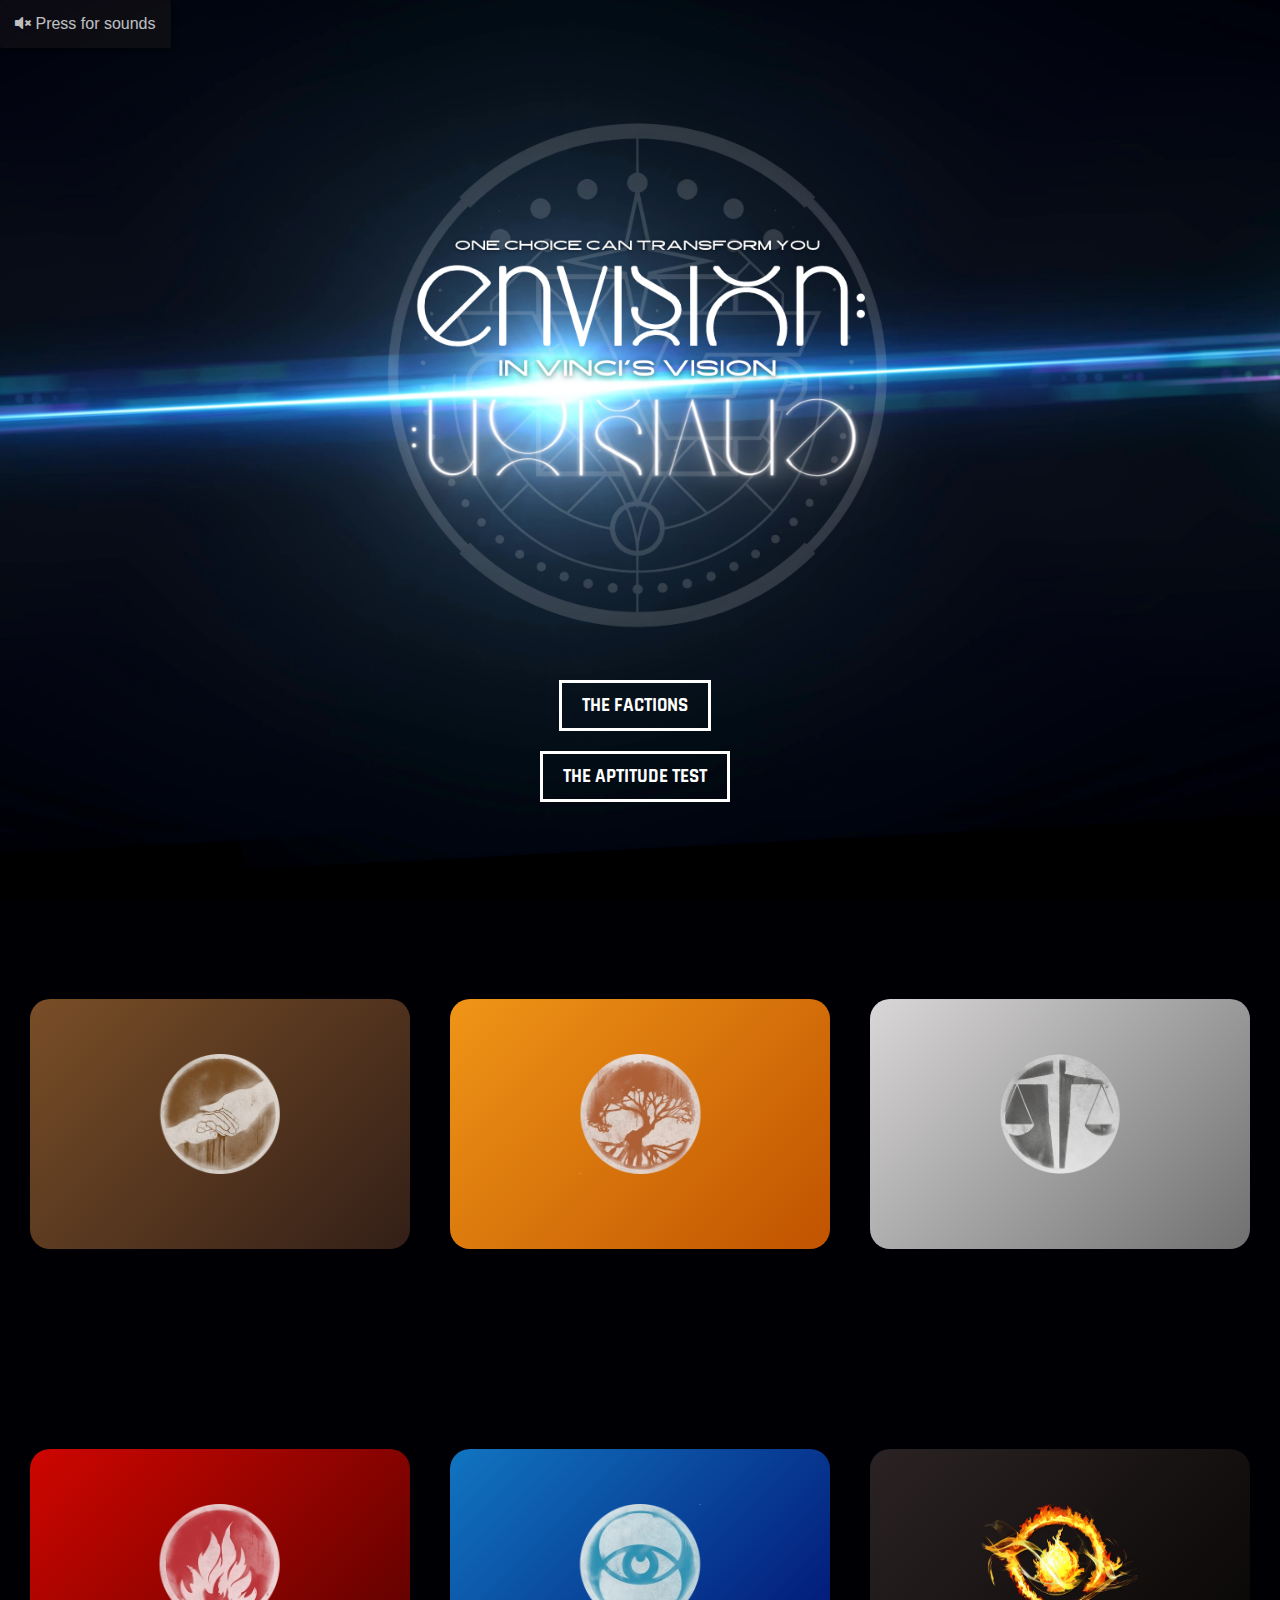
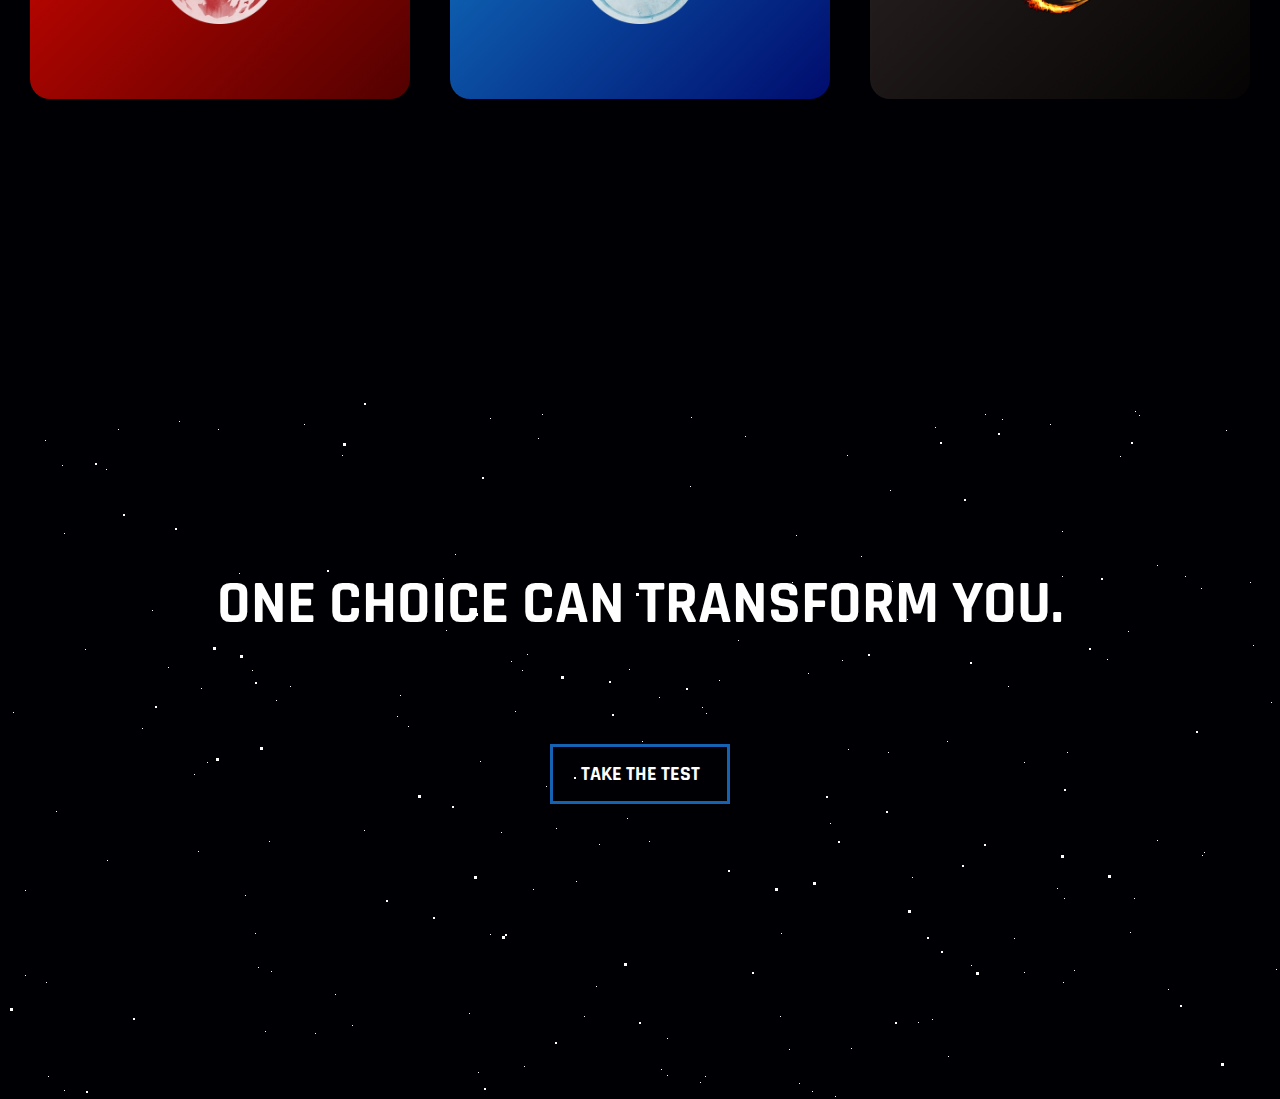
<file: index.html>
<!DOCTYPE html>
<html lang="en">
<head>
    <meta charset="UTF-8">
    <meta name="viewport" content="width=device-width, initial-scale=1">
    <title>THE V-ZONE</title>
    
    <link rel="icon" href="./images/TVG (1).ico" type="image/x-icon">
    <link rel='stylesheet' href='https://cdnjs.cloudflare.com/ajax/libs/font-awesome/5.9.0/css/all.min.css'>
    <link rel="stylesheet" href="./index.css">

    <!-- Google tag (gtag.js) -->
<script async src="https://www.googletagmanager.com/gtag/js?id=G-8TZRTZB6PT"></script>
<script>
  window.dataLayer = window.dataLayer || [];
  function gtag(){dataLayer.push(arguments);}
  gtag('js', new Date());

  gtag('config', 'G-8TZRTZB6PT');
</script>
</head>

<body>
        
    <div id='stars'>
    </div>
        <div id='stars2'></div>
        <div id='stars3'></div>
        <div class="sections home" id="home">
            <audio loop src="./audio/divergent-bg.mp3"></audio>
                <button class="mbtn" id="sound-btn">
                    <i class="fas fa-volume-mute"></i>
                    <span>Press for sounds</span>
                </button>
            <div class="banner-btn">
                <p><a href="#factions">THE FACTIONS</a></p>
                <p><a href="#aptitude">THE APTITUDE TEST</a></p>
            </div> 
        </div>

        <div class="sections factions" id="factions">            
            <div class="card abnegation">
                <div class="content">
                    <h1>ABNEGATION</h1>
                    <h4><i>The Selfless</i></h4>
                    <p>I will be my undoing if I become my obsession. <br>I will forget the ones I love if I do not serve them.</p>
                </div>
                <img src="./images/abnegation.png">
            </div>
            <div class="card amity">
                <div class="content">
                    <h1>AMITY</h1>
                    <h4><i>The Peaceful</i></h4>
                    <p>Trust.<br>Self-sufficiency.<br>Forgiveness.<br>Kindness.</p>
                </div>
                <img src="./images/amity.png">
            </div>
            <div class="card candor">
                <div class="content">
                    <h1>CANDOR</h1>
                    <h4><i>The Honest</i></h4>
                    <p>Truth makes us transparent.<br>Truth makes us strong.<br>Truth makes us inextricable.</p>
                </div>
                <img src="./images/candor.png">
            </div>
            <div class="card dauntless">
                <div class="content">
                    <h1>DAUNTLESS</h1>
                    <h4><i>The Brave</i></h4>
                    <p>We believe in freedom from fear, in ordinary acts of bravery, in defending those who cannot defend themselves.</p>
                </div>
                <img src="./images/dauntless.png">
            </div>
            <div class="card erudite">
                <div class="content">
                    <h1>ERUDITE</h1>
                    <h4><i>The Intelligent</i></h4>
                    <p>Knowledge is the only logical solution to avoid conflict. Intelligence must be used for
                        the benefit of the society.
                    </p>
                </div>
                <img src="./images/erudite.png">
            </div>
            <div class="card divergent">
                <div class="content">
                    <h1>DIVERGENT</h1>
                    <h4><i>The Uncontrollable</i></h4>
                    <p>I want to be <b>Brave, Selfless, Smart, Kind, and Honest</b>.<br>I am Divergent. I am whatever I choose to be.</p>
                </div>
                <img src="./images/divergent.png">
            </div>
        </div>

        <div class="sections aptitude" id="aptitude">
            <h1>
                ONE CHOICE CAN TRANSFORM YOU.
            </h1>
            <div class="center">
                <a href="test.html">
                    <button class="btn" href="test.html">
                        <svg width="180px" height="60px" viewBox="0 0 180 60" class="border">
                          <polyline points="179,1 179,59 1,59 1,1 179,1" class="bg-line" />
                          <polyline points="179,1 179,59 1,59 1,1 179,1" class="hl-line" />
                        </svg>
                        <span>TAKE THE TEST</span>
                      </button>
                </a>
                
              </div>
        </div>
    
    <script  src="./script.js"></script>
</body>
</html>
</file>
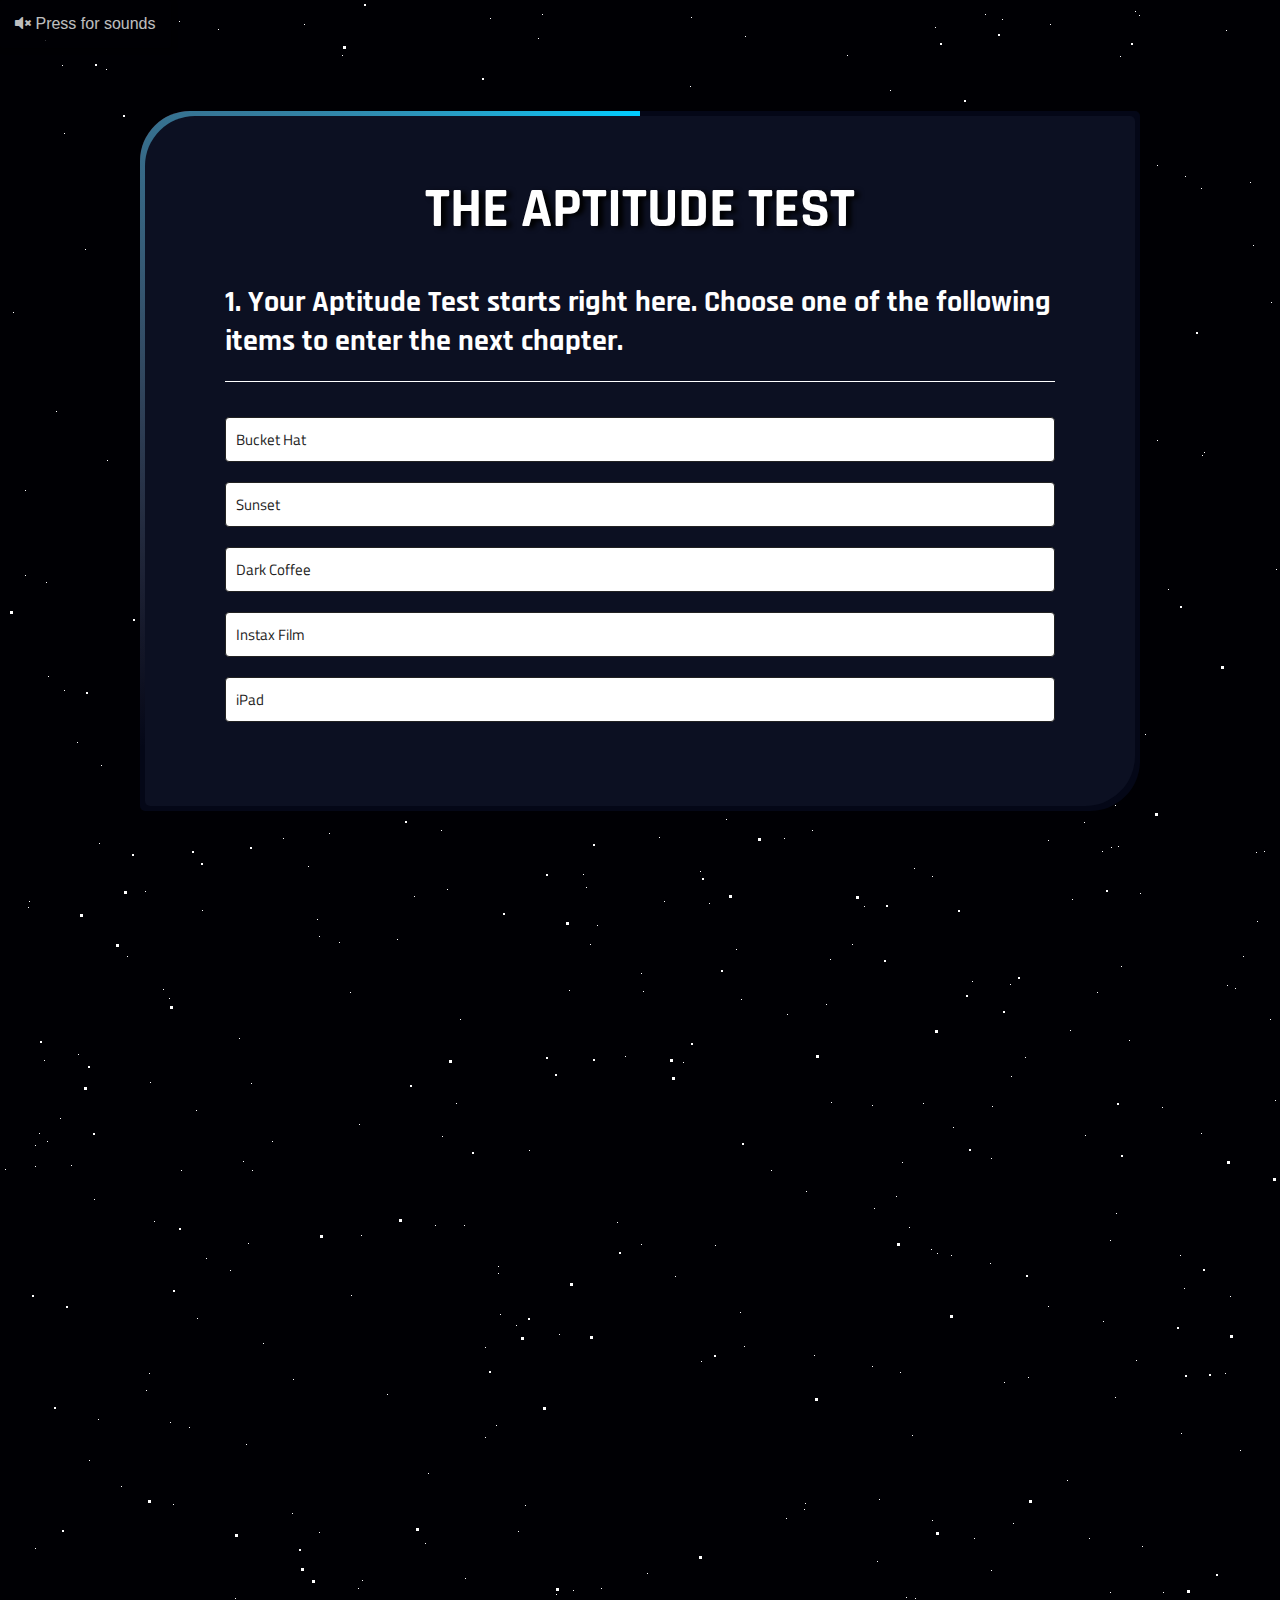
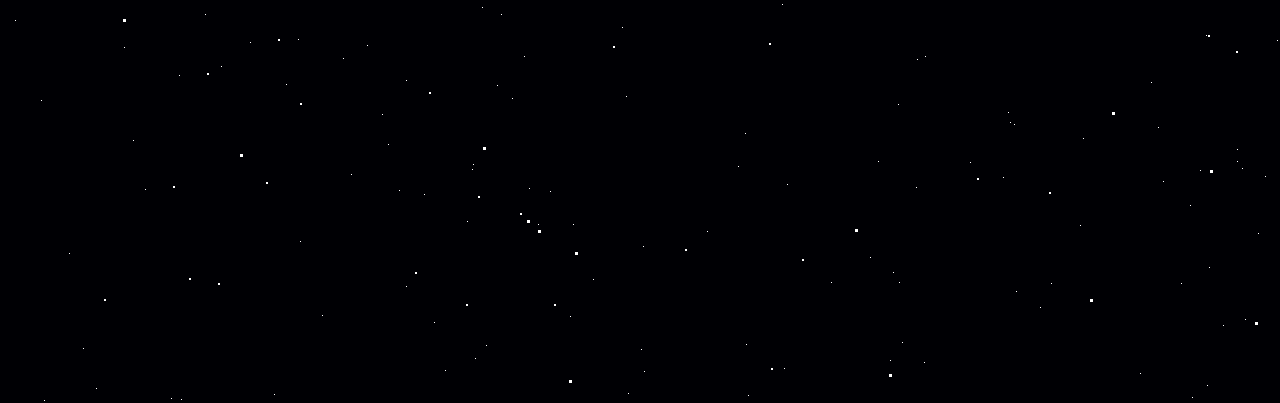
<file: test.html>
<!DOCTYPE html>
<html lang="en">
<head>
    <meta charset="UTF-8">
    <meta name="viewport" content="width=device-width, initial-scale=1">
    <title>THE V-ZONE</title>
    
    <link rel="icon" href="./images/TVG (1).ico" type="image/x-icon">
    <link rel='stylesheet' href='https://cdnjs.cloudflare.com/ajax/libs/font-awesome/5.9.0/css/all.min.css'>
    <link rel="stylesheet" href="./test.css">
    <!-- Google tag (gtag.js) -->
<script async src="https://www.googletagmanager.com/gtag/js?id=G-8TZRTZB6PT"></script>
<script>
  window.dataLayer = window.dataLayer || [];
  function gtag(){dataLayer.push(arguments);}
  gtag('js', new Date());

  gtag('config', 'G-8TZRTZB6PT');
</script>
</head>

<body>
    <div id='stars'></div>
    <div id='stars2'></div>
    <div id='stars3'></div>
    <div class="container">
        <audio loop src="./audio/divergent-bg.mp3"></audio>
            <button class="mbtn" id="sound-btn">
                <i class="fas fa-volume-mute"></i>
                <span>Press for sounds</span>
            </button>
            <div class="test_container">
                <div class="test_form">
                    <!--<div class="test intro">
                        <h1>THE APTITUDE TEST</h1>
                        <p>Are you selfless like those in Abnegation, or do you value knowledge the most like the Erudite people. 
                            Perhaps you are brave as the soldier of Dauntless. Maybe you long for the peace the Amity have. Or do you fit in with the honest people of Candor?</p>
                        <p>The Aptitude Test will assign you to one of the factions in accordance with your personalities and traits. 
                            The test will reveal who you are and where you fit in, but regardless of the results, the choice is still in your hands,
                            whether to trust the test or trust yourself.</p>
                        <p><b><i>Faction before blood.</i></b></p>
                        <h4>THE GOVERNING BODY</h4>
                        <div class="nextbtn-container">
                            <button class="start-btn">TAKE THE SERUM</button>
                        </div>
                        
                    </div>-->
                    <div class="test aptitude">
                        <h1>THE APTITUDE TEST</h1>
                        <h2 id="question">QUESTION HERE</h2>
                        <img id="logo-faction"></img>
                        <p id="ques-text"></p>
                        <div id="answer-buttons">
                            <button class="ansbtn">Answer 1</button>
                            <button class="ansbtn">Answer 2</button>
                            <button class="ansbtn">Answer 3</button>
                            <button class="ansbtn">Answer 4</button>
                            <button class="ansbtn">Answer 5</button> 
                        </div>

                        <div id="faction-buttons">
                            <button class="ansbtn chabn" onclick="abnFaction()">Abnegation - The Selfless</button>
                            <button class="ansbtn chami" onclick="amiFaction()">Amity - The Peaceful</button>
                            <button class="ansbtn chcan" onclick="canFaction()">Candor - The Honest</button>
                            <button class="ansbtn chdaun" onclick="daunFaction()">Dauntless - The Brave</button>
                            <button class="ansbtn cheru" onclick="eruFaction()">Erudite - The Intelligent</button> 
                        </div>
                        
                        <p id="ref-text">from ZIMBIO</p>
                        <button id="next-btn">NEXT</button>
                    </div>
                  
                </div>
            </div>
        
    </div>
    
    <script  src="./script.js"></script>
</body>
</html>
</file>
<file: index.css>
@import url('https://fonts.googleapis.com/css2?family=Poppins:wght@400;600;900&display=swap');
@import url('https://fonts.googleapis.com/css2?family=Rajdhani:wght@500;600;700&family=Titillium+Web:wght@200;400;600;700&display=swap');

@keyframes transitionIn {
    from {
        opacity: 0;
        transform: rotateX(-5deg);
    }
    to {
        opacity: 1;
        transform: rotateX(0);
    }
}

html{
    scroll-behavior: smooth;
}

body {
    animation: transitionIn 1s;
    margin: 0;
    padding: 0;
    overflow-x: hidden;
    box-sizing: border-box;
    scroll-behavior: smooth;
}

.container {
    width: 100%;
    height: 100vh;
    scroll-snap-type: y mandatory;
    overflow-y: scroll;
}

.sections{
    width: 100%;
    height: 100vh;
    display: flex;
    align-items: center;
    justify-content: center;
    scroll-snap-align: start;
}
.bg-music {
    visibility: hidden;
    position: flex;
}

.banner-btn{
    position: absolute;
    top: 75%;
    left: 50%;
    transform: translate(-50%, -50%);
    text-align: center;
    margin-top: 5%;
    cursor: pointer;
}

.banner-btn a{
    text-decoration: none;
    border: 3px solid #ffffff;
    font-size: clamp(15px, 1.50vw, 40px);
    padding: 10px 20px;
    color: white;
    display: inline-block;
    margin-top: 2%;
    margin-right: 10px;
    font-family: 'Rajdhani', sans-serif;
    font-weight: 700;
    text-transform: uppercase;
}

.banner-btn a:hover {
    border-color: #1662B2;
    background: #1662B2;
    box-shadow: 0 2px 20px #1662B2;
    transition: .3s;
    color: #ffffff;
}

#home {
    background-image: url("./images/envision.png");
    background-position: center center;
    -webkit-background-size: cover;
    background-size: cover;
    height: 100vh;
    margin-top: -7px;
}

#factions {
    background: radial-gradient(ellipse at bottom, #000004 0%, #000004 100%);
    color: #ffffff;
    display: grid;
    grid-template-columns: auto auto auto;
}

#aptitude {
    background: radial-gradient(ellipse at bottom, #000004 0%, #000004 100%);
    color: #ffffff;
}


.card {
    position: relative;
    width: 400px;
    height: 250px;
    margin: 20px;
    display: flex;
    justify-content: flex-start;
    align-items: center;
    border-radius: 20px;
}
.abnegation {
    background: linear-gradient(135deg,#794e27,#331f17);
}
.amity {
    background: linear-gradient(135deg,#ef9517,#c05300);
}
.candor {
    background: linear-gradient(135deg,#d9d7d7,#707070);
}
.dauntless {
    background: linear-gradient(135deg,#CF0600,#520100);
}
.erudite {
    background: linear-gradient(135deg,#1175C1,#000C6E);
}
.divergent {
    background: linear-gradient(135deg,#2b2323,#050303);
}
.abnegation:hover {
    transition: 0.5s;
    filter: drop-shadow(0 0 0.75rem #a16b37);
}
.amity:hover {
    transition: 0.5s;
    filter: drop-shadow(0 0 0.75rem #e77630);
}
.candor:hover {
    transition: 0.5s;
    filter: drop-shadow(0 0 0.75rem #d1cece);
}
.dauntless:hover {
    transition: 0.5s;
    filter: drop-shadow(0 0 0.75rem crimson);
}
.erudite:hover {
    transition: 0.5s;
    filter: drop-shadow(0 0 0.75rem #091fc7);
}
.divergent:hover {
    transition: 0.5s;
    filter: drop-shadow(0 0 0.75rem #ff0303);
}
.card img {
    position: absolute;
    bottom: 20%;
    left: 50%;
    transform: translateX(-50%);
    height: 150px;
    transition: 0.5s;
}
.card:hover img {
    left: 80%;
    height: 220px;
}
.card .content {
    position: relative;
    width: 50%;
    left: 20%;
    padding: 20px 20px 20px 40px;
    opacity:0;
    visibility: hidden;
    transition: 0.5s;
}
.card:hover .content {
    opacity:1;
    visibility: visible;
    position: relative;
    width: 40%;
    left: 0%;
}
.card .content h1 {
    color: #ffffff;
    text-transform: uppercase;
    font-size: 2em;
    font-family: 'Rajdhani', sans-serif;
    font-weight: 700;
    line-height: 1em;
    margin-bottom: -.5em;
}
.card .content p {
    color: #ffffff;
    font-family: 'Titillium Web', sans-serif;
}

#aptitude h1 {
    color: #ffffff;
    text-transform: uppercase;
    font-size: 3.8em;
    font-family: 'Rajdhani', sans-serif;
    font-weight: 700;
    line-height: 1em;
    margin-bottom: 130px;
}
.center {
    width: 180px;
    height: 60px;
    position: absolute;
    margin-top: 250px;
  }
  
  .btn {
    width: 180px;
    height: 60px;
    cursor: pointer;
    background: transparent;
    border: 3px solid #1662B2;
    outline: none;
    transition: 1s ease-in-out;
    
  }
  
  svg {
    position: absolute;
    left: 0;
    top: 0;
    fill: none;
    stroke: #fff;
    stroke-dasharray: 150 480;
    stroke-dashoffset: 150;
    transition: 1s ease-in-out;
  }
  
  .btn:hover {
    transition: 1s ease-in-out;
    background: transparent;
    filter: drop-shadow(0.5rem 0.5rem 0.5rem #8594df);
  }
  
  .btn:hover svg {
    stroke-dashoffset: -480;
  }
  
  .btn span {
    color: white;
    font-family: 'Rajdhani', sans-serif;
    font-weight: 700;
    font-size:20px;
  }

.btn span a{
    color: white;
    text-decoration: none;
}

audio {
    display: none;
}

.mbtn {
    font-size: 16px;
    color: #eee;
    position: absolute;
    top: 0%;
    left: 0%;
    transform: translate(2,2);
    width: auto;
    padding: 15px;
    border: none;
    border-radius: 2px;
    outline: none;
    background: rgba(20, 17, 24, 0.8);
    box-shadow: 2px 2px 4px rgba(0, 0, 0, 0.4);
    opacity: 0.8;
    cursor: pointer;
    transition: all 0.4s ease-out;
  }

  .mbtn span {
    visibility: hidden;
  }

  .mbtn:hover span {
    visibility: visible;
  }
  
  .mbtn.fade:hover {
    opacity: 0.8;
  }
  
  .fade {
    opacity: 0.2;
    top: 0;
    left: 0;
    transform: translate(0, 0);
  }

  .fade span {
    visibility: hidden;

  }
  .mbtn.fade:hover span{
    visibility: visible;
  }

#stars {
    width: 1px;
    height: 1px;
    background: transparent;
    box-shadow: 1806px 732px #FFF , 741px 999px #FFF , 756px 742px #FFF , 661px 669px #FFF , 1609px 314px #FFF , 480px 361px #FFF , 447px 889px #FFF , 179px 1675px #FFF , 787px 1014px #FFF , 1358px 879px #FFF , 1102px 851px #FFF , 1326px 455px #FFF , 335px 594px #FFF , 1351px 1778px #FFF , 935px 27px #FFF , 1792px 367px #FFF , 1225px 1373px #FFF , 1990px 321px #FFF , 771px 1170px #FFF , 414px 896px #FFF , 1922px 1383px #FFF , 1072px 899px #FFF , 121px 1486px #FFF , 1501px 897px #FFF , 1235px 988px #FFF , 382px 1714px #FFF , 44px 2000px #FFF , 1927px 1209px #FFF , 274px 1994px #FFF , 1585px 891px #FFF , 501px 1614px #FFF , 1103px 1321px #FFF , 628px 1993px #FFF , 1675px 205px #FFF , 1956px 1377px #FFF , 1004px 1382px #FFF , 1689px 472px #FFF , 106px 69px #FFF , 308px 866px #FFF , 951px 1255px #FFF , 1978px 1495px #FFF , 1704px 1493px #FFF , 1303px 224px #FFF , 1016px 1891px #FFF , 706px 313px #FFF , 329px 833px #FFF , 932px 1520px #FFF , 627px 418px #FFF , 902px 1942px #FFF , 319px 936px #FFF , 879px 1499px #FFF , 1352px 1851px #FFF , 644px 1971px #FFF , 99px 843px #FFF , 1791px 1908px #FFF , 271px 571px #FFF , 1003px 1777px #FFF , 1472px 578px #FFF , 601px 1588px #FFF , 1118px 846px #FFF , 1185px 176px #FFF , 1140px 893px #FFF , 343px 1658px #FFF , 1649px 1209px #FFF , 1437px 1538px #FFF , 1826px 308px #FFF , 584px 616px #FFF , 556px 741px #FFF , 1839px 67px #FFF , 1677px 120px #FFF , 351px 1774px #FFF , 1110px 1592px #FFF , 1816px 696px #FFF , 1057px 488px #FFF , 899px 1882px #FFF , 659px 837px #FFF , 524px 666px #FFF , 1380px 540px #FFF , 890px 1960px #FFF , 641px 973px #FFF , 408px 326px #FFF , 1927px 495px #FFF , 342px 55px #FFF , 1008px 286px #FFF , 1975px 1547px #FFF , 1014px 1724px #FFF , 339px 942px #FFF , 1771px 73px #FFF , 1304px 573px #FFF , 1586px 159px #FFF , 428px 1473px #FFF , 1707px 474px #FFF , 272px 1141px #FFF , 83px 1948px #FFF , 298px 1639px #FFF , 870px 1857px #FFF , 593px 189px #FFF , 852px 944px #FFF , 1699px 1939px #FFF , 1163px 1781px #FFF , 1463px 828px #FFF , 596px 586px #FFF , 140px 765px #FFF , 877px 1561px #FFF , 367px 1645px #FFF , 406px 1680px #FFF , 1397px 612px #FFF , 1258px 1833px #FFF , 1833px 1373px #FFF , 1181px 1433px #FFF , 1818px 929px #FFF , 900px 1372px #FFF , 304px 24px #FFF , 511px 261px #FFF , 1379px 1305px #FFF , 1722px 1792px #FFF , 1966px 142px #FFF , 1064px 498px #FFF , 1040px 1907px #FFF , 35px 1166px #FFF , 397px 316px #FFF , 1795px 1603px #FFF , 1107px 259px #FFF , 465px 1578px #FFF , 25px 490px #FFF , 1157px 165px #FFF , 787px 1784px #FFF , 1207px 1985px #FFF , 1264px 851px #FFF , 1010px 1722px #FFF , 315px 633px #FFF , 1275px 1100px #FFF , 1271px 302px #FFF , 1796px 1953px #FFF , 916px 1787px #FFF , 1756px 603px #FFF , 1360px 1920px #FFF , 1473px 1698px #FFF , 202px 910px #FFF , 1134px 498px #FFF , 1663px 1295px #FFF , 13px 312px #FFF , 1435px 937px #FFF , 625px 1056px #FFF , 559px 1334px #FFF , 638px 370px #FFF , 45px 40px #FFF , 28px 907px #FFF , 586px 887px #FFF , 218px 29px #FFF , 475px 1958px #FFF , 1821px 498px #FFF , 985px 14px #FFF , 784px 1968px #FFF , 1675px 1564px #FFF , 189px 1427px #FFF , 590px 944px #FFF , 1609px 1182px #FFF , 1709px 1771px #FFF , 1028px 1377px #FFF , 1664px 894px #FFF , 235px 1598px #FFF , 71px 1165px #FFF , 1151px 1682px #FFF , 69px 1853px #FFF , 145px 1789px #FFF , 923px 1103px #FFF , 1416px 183px #FFF , 1115px 1397px #FFF , 435px 1225px #FFF , 1438px 431px #FFF , 1209px 1867px #FFF , 522px 270px #FFF , 1601px 861px #FFF , 1988px 851px #FFF , 205px 1614px #FFF , 206px 1258px #FFF , 1508px 119px #FFF , 1243px 956px #FFF , 490px 534px #FFF , 1297px 1505px #FFF , 898px 1704px #FFF , 500px 1314px #FFF , 98px 1419px #FFF , 1563px 1139px #FFF , 152px 210px #FFF , 1250px 182px #FFF , 1666px 65px #FFF , 173px 1504px #FFF , 199px 748px #FFF , 1080px 1825px #FFF , 991px 1158px #FFF , 1928px 1562px #FFF , 1853px 1187px #FFF , 1322px 270px #FFF , 39px 1133px #FFF , 1410px 1322px #FFF , 498px 1266px #FFF , 874px 1208px #FFF , 1767px 976px #FFF , 1429px 504px #FFF , 1192px 1997px #FFF , 399px 1790px #FFF , 746px 1944px #FFF , 715px 1245px #FFF , 1538px 747px #FFF , 1728px 1818px #FFF , 734px 718px #FFF , 550px 1791px #FFF , 1202px 455px #FFF , 78px 1054px #FFF , 1070px 1030px #FFF , 1569px 350px #FFF , 1880px 124px #FFF , 830px 959px #FFF , 107px 460px #FFF , 888px 352px #FFF , 1048px 840px #FFF , 1589px 1252px #FFF , 300px 1841px #FFF , 1308px 251px #FFF , 169px 998px #FFF , 1135px 11px #FFF , 709px 903px #FFF , 497px 1685px #FFF , 163px 989px #FFF , 142px 328px #FFF , 388px 1744px #FFF , 781px 533px #FFF , 847px 55px #FFF , 1638px 1896px #FFF , 64px 133px #FFF , 47px 1141px #FFF , 1952px 166px #FFF , 1237px 1749px #FFF , 812px 691px #FFF , 456px 1103px #FFF , 269px 441px #FFF , 490px 18px #FFF , 804px 1509px #FFF , 947px 341px #FFF , 1587px 275px #FFF , 1816px 262px #FFF , 1299px 717px #FFF , 248px 1243px #FFF , 1590px 362px #FFF , 1230px 1296px #FFF , 1892px 482px #FFF , 1558px 185px #FFF , 880px 729px #FFF , 1897px 99px #FFF , 1314px 1459px #FFF , 1552px 439px #FFF , 1845px 782px #FFF , 1697px 1599px #FFF , 667px 675px #FFF , 352px 625px #FFF , 246px 1444px #FFF , 358px 1588px #FFF , 290px 286px #FFF , 230px 1270px #FFF , 1874px 1524px #FFF , 1226px 30px #FFF , 1051px 1883px #FFF , 1140px 1973px #FFF , 1860px 1150px #FFF , 276px 300px #FFF , 350px 992px #FFF , 1775px 402px #FFF , 518px 1531px #FFF , 890px 90px #FFF , 516px 1325px #FFF , 1048px 1306px #FFF , 283px 838px #FFF , 1402px 1662px #FFF , 912px 1435px #FFF , 705px 676px #FFF , 1184px 1288px #FFF , 1782px 32px #FFF , 909px 1227px #FFF , 1397px 314px #FFF , 937px 1253px #FFF , 533px 489px #FFF , 48px 676px #FFF , 643px 1846px #FFF , 1360px 585px #FFF , 667px 638px #FFF , 446px 230px #FFF , 527px 254px #FFF , 1651px 632px #FFF , 1298px 1726px #FFF , 1817px 468px #FFF , 351px 1295px #FFF , 1763px 1907px #FFF , 1708px 1594px #FFF , 648px 370px #FFF , 691px 17px #FFF , 622px 1627px #FFF , 1651px 574px #FFF , 831px 1102px #FFF , 198px 451px #FFF , 35px 1145px #FFF , 1514px 884px #FFF , 1693px 1313px #FFF , 629px 269px #FFF , 1683px 1725px #FFF , 626px 1696px #FFF , 872px 1366px #FFF , 127px 956px #FFF , 1486px 536px #FFF , 917px 1659px #FFF , 1907px 1354px #FFF , 1362px 370px #FFF , 1227px 985px #FFF , 1180px 1255px #FFF , 842px 260px #FFF , 556px 428px #FFF , 1162px 1107px #FFF , 690px 86px #FFF , 168px 267px #FFF , 364px 430px #FFF , 1467px 1366px #FFF , 1958px 1791px #FFF , 460px 1019px #FFF , 971px 565px #FFF , 1292px 1094px #FFF , 906px 1597px #FFF , 1326px 1975px #FFF , 1245px 1919px #FFF , 784px 838px #FFF , 319px 1532px #FFF , 1085px 1135px #FFF , 1644px 580px #FFF , 443px 178px #FFF , 1074px 570px #FFF , 1576px 1024px #FFF , 1083px 1738px #FFF , 170px 1422px #FFF , 576px 481px #FFF , 683px 1062px #FFF , 1815px 574px #FFF , 702px 307px #FFF , 1833px 638px #FFF , 96px 1988px #FFF , 1504px 1867px #FFF , 1384px 1265px #FFF , 1945px 1747px #FFF , 726px 819px #FFF , 154px 1221px #FFF , 907px 219px #FFF , 808px 273px #FFF , 1515px 1671px #FFF , 1470px 444px #FFF , 1725px 1587px #FFF , 1575px 686px #FFF , 991px 1570px #FFF , 1953px 1114px #FFF , 1858px 528px #FFF , 1130px 532px #FFF , 1120px 56px #FFF , 401px 208px #FFF , 1376px 1020px #FFF , 1449px 766px #FFF , 424px 1794px #FFF , 1791px 790px #FFF , 1655px 612px #FFF , 60px 1118px #FFF , 317px 919px #FFF , 258px 567px #FFF , 1344px 432px #FFF , 1695px 1992px #FFF , 1089px 1538px #FFF , 1667px 104px #FFF , 798px 782px #FFF , 1002px 19px #FFF , 1644px 702px #FFF , 455px 154px #FFF , 1833px 851px #FFF , 441px 830px #FFF , 701px 1361px #FFF , 1593px 1751px #FFF , 397px 939px #FFF , 1770px 1441px #FFF , 831px 1882px #FFF , 1394px 439px #FFF , 1752px 12px #FFF , 1981px 795px #FFF , 848px 349px #FFF , 1145px 734px #FFF , 805px 1503px #FFF , 1062px 131px #FFF , 745px 1733px #FFF , 1168px 589px #FFF , 792px 182px #FFF , 101px 765px #FFF , 1626px 1802px #FFF , 1827px 865px #FFF , 915px 1598px #FFF , 1491px 1893px #FFF , 485px 1437px #FFF , 1242px 1768px #FFF , 738px 1766px #FFF , 573px 1824px #FFF , 362px 1580px #FFF , 1497px 1523px #FFF , 1024px 362px #FFF , 1256px 852px #FFF , 974px 1538px #FFF , 1795px 1629px #FFF , 1360px 439px #FFF , 181px 1170px #FFF , 556px 1594px #FFF , 85px 249px #FFF , 64px 690px #FFF , 1951px 1043px #FFF , 736px 949px #FFF , 1297px 652px #FFF , 835px 696px #FFF , 252px 270px #FFF , 293px 1379px #FFF , 757px 712px #FFF , 780px 616px #FFF , 1408px 273px #FFF , 1934px 462px #FFF , 201px 288px #FFF , 251px 1083px #FFF , 1983px 626px #FFF , 1378px 1877px #FFF , 1376px 1571px #FFF , 1111px 847px #FFF , 1440px 768px #FFF , 1569px 1283px #FFF , 932px 619px #FFF , 1011px 1076px #FFF , 1223px 1925px #FFF , 197px 1318px #FFF , 525px 1505px #FFF , 1157px 440px #FFF , 171px 1998px #FFF , 1411px 1596px #FFF , 892px 181px #FFF , 1834px 259px #FFF , 250px 1642px #FFF , 146px 1390px #FFF , 1158px 1727px #FFF , 211px 770px #FFF , 896px 1196px #FFF , 1067px 1480px #FFF , 748px 1995px #FFF , 1116px 1213px #FFF , 1967px 1268px #FFF , 1937px 115px #FFF , 1582px 1572px #FFF , 593px 1879px #FFF , 1520px 1220px #FFF , 707px 1831px #FFF , 1201px 1133px #FFF , 641px 1949px #FFF , 643px 991px #FFF , 498px 1273px #FFF , 179px 21px #FFF , 347px 747px #FFF , 1121px 966px #FFF , 1393px 326px #FFF , 501px 432px #FFF , 1181px 1883px #FFF , 664px 901px #FFF , 546px 386px #FFF , 1257px 921px #FFF , 738px 240px #FFF , 1041px 199px #FFF , 570px 1916px #FFF , 1979px 98px #FFF , 1517px 830px #FFF , 1129px 1040px #FFF , 786px 1518px #FFF , 542px 14px #FFF , 970px 1762px #FFF , 529px 1150px #FFF , 1063px 582px #FFF , 1682px 1989px #FFF , 700px 682px #FFF , 118px 29px #FFF , 649px 441px #FFF , 796px 135px #FFF , 1128px 231px #FFF , 830px 423px #FFF , 1661px 835px #FFF , 1660px 1354px #FFF , 1139px 15px #FFF , 1501px 172px #FFF , 647px 1573px #FFF , 1190px 1805px #FFF , 524px 1656px #FFF , 1200px 1770px #FFF , 902px 1162px #FFF , 1317px 1314px #FFF , 1926px 783px #FFF , 56px 411px #FFF , 1201px 188px #FFF , 425px 1543px #FFF , 181px 1999px #FFF , 1855px 1332px #FFF , 1095px 759px #FFF , 1097px 992px #FFF , 1787px 999px #FFF , 1142px 1546px #FFF , 400px 295px #FFF , 1690px 816px #FFF , 1396px 1336px #FFF , 89px 1460px #FFF , 1750px 1570px #FFF , 62px 65px #FFF , 322px 1915px #FFF , 1618px 571px #FFF , 1607px 446px #FFF , 1469px 113px #FFF , 925px 1656px #FFF , 1098px 751px #FFF , 1670px 673px #FFF , 1664px 1159px #FFF , 1716px 95px #FFF , 1493px 902px #FFF , 631px 774px #FFF , 1941px 311px #FFF , 1666px 644px #FFF , 1845px 252px #FFF , 478px 672px #FFF , 1403px 879px #FFF , 573px 1590px #FFF , 1265px 1776px #FFF , 675px 1276px #FFF , 485px 1347px #FFF , 789px 649px #FFF , 467px 1821px #FFF , 1647px 488px #FFF , 1084px 822px #FFF , 44px 1060px #FFF , 812px 830px #FFF , 1136px 1360px #FFF , 1718px 1550px #FFF , 149px 1373px #FFF , 1698px 692px #FFF , 41px 1700px #FFF , 1067px 352px #FFF , 1852px 1282px #FFF , 932px 876px #FFF , 1681px 14px #FFF , 1010px 984px #FFF , 914px 868px #FFF , 515px 311px #FFF , 744px 1346px #FFF , 265px 631px #FFF , 1649px 209px #FFF , 1738px 661px #FFF , 1050px 24px #FFF , 1590px 1107px #FFF , 597px 925px #FFF , 94px 1199px #FFF , 145px 891px #FFF , 221px 1666px #FFF , 1485px 1165px #FFF , 851px 648px #FFF , 1791px 979px #FFF , 1691px 1656px #FFF , 124px 1647px #FFF , 864px 906px #FFF , 150px 1082px #FFF , 1317px 1328px #FFF , 1963px 1193px #FFF , 953px 1127px #FFF , 912px 477px #FFF , 1535px 1326px #FFF , 1692px 913px #FFF , 1796px 555px #FFF , 806px 1191px #FFF , 1640px 1704px #FFF , 918px 622px #FFF , 1369px 1463px #FFF , 893px 1872px #FFF , 1025px 1057px #FFF , 1408px 1002px #FFF , 434px 1922px #FFF , 1864px 1583px #FFF , 1240px 1450px #FFF , 1767px 1386px #FFF , 1472px 1262px #FFF , 861px 156px #FFF , 1013px 1523px #FFF , 245px 495px #FFF , 292px 1513px #FFF , 719px 280px #FFF , 1703px 1136px #FFF , 1110px 1240px #FFF , 243px 1161px #FFF , 700px 871px #FFF , 924px 1962px #FFF , 512px 1698px #FFF , 1206px 1635px #FFF , 1508px 1182px #FFF , 1115px 805px #FFF , 740px 1312px #FFF , 1351px 1374px #FFF , 1770px 1266px #FFF , 46px 582px #FFF , 1349px 27px #FFF , 1619px 1364px #FFF , 1697px 1244px #FFF , 1253px 245px #FFF , 1204px 452px #FFF , 239px 173px #FFF , 1524px 737px #FFF , 496px 1425px #FFF , 1682px 1992px #FFF , 406px 1886px #FFF , 1827px 1631px #FFF , 1455px 1249px #FFF , 1322px 1220px #FFF , 569px 990px #FFF , 196px 1110px #FFF , 948px 656px #FFF , 782px 1604px #FFF , 1717px 1463px #FFF , 529px 1788px #FFF , 194px 374px #FFF , 1835px 1530px #FFF , 1620px 370px #FFF , 1285px 1114px #FFF , 1277px 1640px #FFF , 255px 533px #FFF , 1237px 1761px #FFF , 538px 1824px #FFF , 878px 1761px #FFF , 1276px 569px #FFF , 1366px 237px #FFF , 617px 1222px #FFF , 482px 1607px #FFF , 359px 1124px #FFF , 641px 1244px #FFF , 1894px 986px #FFF , 1297px 21px #FFF , 207px 362px #FFF , 1678px 1499px #FFF , 814px 1355px #FFF , 931px 1249px #FFF , 25px 575px #FFF , 826px 1004px #FFF , 1766px 32px #FFF , 5px 1169px #FFF , 799px 683px #FFF , 642px 341px #FFF , 1911px 1530px #FFF , 1014px 538px #FFF , 473px 1764px #FFF , 1270px 1019px #FFF , 1024px 572px #FFF , 1673px 407px #FFF , 286px 1684px #FFF , 1936px 1672px #FFF , 469px 613px #FFF , 1607px 577px #FFF , 599px 444px #FFF , 1311px 672px #FFF , 239px 1038px #FFF , 1566px 1544px #FFF , 1616px 862px #FFF , 1520px 488px #FFF , 1008px 1712px #FFF , 15px 1620px #FFF , 263px 1343px #FFF , 1434px 1397px #FFF , 745px 36px #FFF , 1421px 1746px #FFF , 659px 297px #FFF , 1457px 1587px #FFF , 472px 1769px #FFF , 1062px 176px #FFF , 361px 1235px #FFF , 1887px 23px #FFF , 583px 874px #FFF , 445px 1970px #FFF , 1453px 7px #FFF , 1403px 263px #FFF , 252px 1170px #FFF , 35px 1548px #FFF , 387px 1394px #FFF , 990px 1263px #FFF , 442px 1136px #FFF , 538px 38px #FFF , 486px 1945px #FFF , 1313px 1946px #FFF , 972px 981px #FFF , 992px 1106px #FFF , 464px 1225px #FFF , 1163px 1592px #FFF , 29px 901px #FFF , 133px 1740px #FFF , 77px 742px #FFF , 1880px 819px #FFF , 872px 1105px #FFF;
    animation: animStar 50s linear infinite;
  }
  #stars:after {
    content: "";
    position: absolute;
    top: 2000px;
    width: 1px;
    height: 1px;
    background: transparent;
    box-shadow: 1806px 732px #FFF , 741px 999px #FFF , 756px 742px #FFF , 661px 669px #FFF , 1609px 314px #FFF , 480px 361px #FFF , 447px 889px #FFF , 179px 1675px #FFF , 787px 1014px #FFF , 1358px 879px #FFF , 1102px 851px #FFF , 1326px 455px #FFF , 335px 594px #FFF , 1351px 1778px #FFF , 935px 27px #FFF , 1792px 367px #FFF , 1225px 1373px #FFF , 1990px 321px #FFF , 771px 1170px #FFF , 414px 896px #FFF , 1922px 1383px #FFF , 1072px 899px #FFF , 121px 1486px #FFF , 1501px 897px #FFF , 1235px 988px #FFF , 382px 1714px #FFF , 44px 2000px #FFF , 1927px 1209px #FFF , 274px 1994px #FFF , 1585px 891px #FFF , 501px 1614px #FFF , 1103px 1321px #FFF , 628px 1993px #FFF , 1675px 205px #FFF , 1956px 1377px #FFF , 1004px 1382px #FFF , 1689px 472px #FFF , 106px 69px #FFF , 308px 866px #FFF , 951px 1255px #FFF , 1978px 1495px #FFF , 1704px 1493px #FFF , 1303px 224px #FFF , 1016px 1891px #FFF , 706px 313px #FFF , 329px 833px #FFF , 932px 1520px #FFF , 627px 418px #FFF , 902px 1942px #FFF , 319px 936px #FFF , 879px 1499px #FFF , 1352px 1851px #FFF , 644px 1971px #FFF , 99px 843px #FFF , 1791px 1908px #FFF , 271px 571px #FFF , 1003px 1777px #FFF , 1472px 578px #FFF , 601px 1588px #FFF , 1118px 846px #FFF , 1185px 176px #FFF , 1140px 893px #FFF , 343px 1658px #FFF , 1649px 1209px #FFF , 1437px 1538px #FFF , 1826px 308px #FFF , 584px 616px #FFF , 556px 741px #FFF , 1839px 67px #FFF , 1677px 120px #FFF , 351px 1774px #FFF , 1110px 1592px #FFF , 1816px 696px #FFF , 1057px 488px #FFF , 899px 1882px #FFF , 659px 837px #FFF , 524px 666px #FFF , 1380px 540px #FFF , 890px 1960px #FFF , 641px 973px #FFF , 408px 326px #FFF , 1927px 495px #FFF , 342px 55px #FFF , 1008px 286px #FFF , 1975px 1547px #FFF , 1014px 1724px #FFF , 339px 942px #FFF , 1771px 73px #FFF , 1304px 573px #FFF , 1586px 159px #FFF , 428px 1473px #FFF , 1707px 474px #FFF , 272px 1141px #FFF , 83px 1948px #FFF , 298px 1639px #FFF , 870px 1857px #FFF , 593px 189px #FFF , 852px 944px #FFF , 1699px 1939px #FFF , 1163px 1781px #FFF , 1463px 828px #FFF , 596px 586px #FFF , 140px 765px #FFF , 877px 1561px #FFF , 367px 1645px #FFF , 406px 1680px #FFF , 1397px 612px #FFF , 1258px 1833px #FFF , 1833px 1373px #FFF , 1181px 1433px #FFF , 1818px 929px #FFF , 900px 1372px #FFF , 304px 24px #FFF , 511px 261px #FFF , 1379px 1305px #FFF , 1722px 1792px #FFF , 1966px 142px #FFF , 1064px 498px #FFF , 1040px 1907px #FFF , 35px 1166px #FFF , 397px 316px #FFF , 1795px 1603px #FFF , 1107px 259px #FFF , 465px 1578px #FFF , 25px 490px #FFF , 1157px 165px #FFF , 787px 1784px #FFF , 1207px 1985px #FFF , 1264px 851px #FFF , 1010px 1722px #FFF , 315px 633px #FFF , 1275px 1100px #FFF , 1271px 302px #FFF , 1796px 1953px #FFF , 916px 1787px #FFF , 1756px 603px #FFF , 1360px 1920px #FFF , 1473px 1698px #FFF , 202px 910px #FFF , 1134px 498px #FFF , 1663px 1295px #FFF , 13px 312px #FFF , 1435px 937px #FFF , 625px 1056px #FFF , 559px 1334px #FFF , 638px 370px #FFF , 45px 40px #FFF , 28px 907px #FFF , 586px 887px #FFF , 218px 29px #FFF , 475px 1958px #FFF , 1821px 498px #FFF , 985px 14px #FFF , 784px 1968px #FFF , 1675px 1564px #FFF , 189px 1427px #FFF , 590px 944px #FFF , 1609px 1182px #FFF , 1709px 1771px #FFF , 1028px 1377px #FFF , 1664px 894px #FFF , 235px 1598px #FFF , 71px 1165px #FFF , 1151px 1682px #FFF , 69px 1853px #FFF , 145px 1789px #FFF , 923px 1103px #FFF , 1416px 183px #FFF , 1115px 1397px #FFF , 435px 1225px #FFF , 1438px 431px #FFF , 1209px 1867px #FFF , 522px 270px #FFF , 1601px 861px #FFF , 1988px 851px #FFF , 205px 1614px #FFF , 206px 1258px #FFF , 1508px 119px #FFF , 1243px 956px #FFF , 490px 534px #FFF , 1297px 1505px #FFF , 898px 1704px #FFF , 500px 1314px #FFF , 98px 1419px #FFF , 1563px 1139px #FFF , 152px 210px #FFF , 1250px 182px #FFF , 1666px 65px #FFF , 173px 1504px #FFF , 199px 748px #FFF , 1080px 1825px #FFF , 991px 1158px #FFF , 1928px 1562px #FFF , 1853px 1187px #FFF , 1322px 270px #FFF , 39px 1133px #FFF , 1410px 1322px #FFF , 498px 1266px #FFF , 874px 1208px #FFF , 1767px 976px #FFF , 1429px 504px #FFF , 1192px 1997px #FFF , 399px 1790px #FFF , 746px 1944px #FFF , 715px 1245px #FFF , 1538px 747px #FFF , 1728px 1818px #FFF , 734px 718px #FFF , 550px 1791px #FFF , 1202px 455px #FFF , 78px 1054px #FFF , 1070px 1030px #FFF , 1569px 350px #FFF , 1880px 124px #FFF , 830px 959px #FFF , 107px 460px #FFF , 888px 352px #FFF , 1048px 840px #FFF , 1589px 1252px #FFF , 300px 1841px #FFF , 1308px 251px #FFF , 169px 998px #FFF , 1135px 11px #FFF , 709px 903px #FFF , 497px 1685px #FFF , 163px 989px #FFF , 142px 328px #FFF , 388px 1744px #FFF , 781px 533px #FFF , 847px 55px #FFF , 1638px 1896px #FFF , 64px 133px #FFF , 47px 1141px #FFF , 1952px 166px #FFF , 1237px 1749px #FFF , 812px 691px #FFF , 456px 1103px #FFF , 269px 441px #FFF , 490px 18px #FFF , 804px 1509px #FFF , 947px 341px #FFF , 1587px 275px #FFF , 1816px 262px #FFF , 1299px 717px #FFF , 248px 1243px #FFF , 1590px 362px #FFF , 1230px 1296px #FFF , 1892px 482px #FFF , 1558px 185px #FFF , 880px 729px #FFF , 1897px 99px #FFF , 1314px 1459px #FFF , 1552px 439px #FFF , 1845px 782px #FFF , 1697px 1599px #FFF , 667px 675px #FFF , 352px 625px #FFF , 246px 1444px #FFF , 358px 1588px #FFF , 290px 286px #FFF , 230px 1270px #FFF , 1874px 1524px #FFF , 1226px 30px #FFF , 1051px 1883px #FFF , 1140px 1973px #FFF , 1860px 1150px #FFF , 276px 300px #FFF , 350px 992px #FFF , 1775px 402px #FFF , 518px 1531px #FFF , 890px 90px #FFF , 516px 1325px #FFF , 1048px 1306px #FFF , 283px 838px #FFF , 1402px 1662px #FFF , 912px 1435px #FFF , 705px 676px #FFF , 1184px 1288px #FFF , 1782px 32px #FFF , 909px 1227px #FFF , 1397px 314px #FFF , 937px 1253px #FFF , 533px 489px #FFF , 48px 676px #FFF , 643px 1846px #FFF , 1360px 585px #FFF , 667px 638px #FFF , 446px 230px #FFF , 527px 254px #FFF , 1651px 632px #FFF , 1298px 1726px #FFF , 1817px 468px #FFF , 351px 1295px #FFF , 1763px 1907px #FFF , 1708px 1594px #FFF , 648px 370px #FFF , 691px 17px #FFF , 622px 1627px #FFF , 1651px 574px #FFF , 831px 1102px #FFF , 198px 451px #FFF , 35px 1145px #FFF , 1514px 884px #FFF , 1693px 1313px #FFF , 629px 269px #FFF , 1683px 1725px #FFF , 626px 1696px #FFF , 872px 1366px #FFF , 127px 956px #FFF , 1486px 536px #FFF , 917px 1659px #FFF , 1907px 1354px #FFF , 1362px 370px #FFF , 1227px 985px #FFF , 1180px 1255px #FFF , 842px 260px #FFF , 556px 428px #FFF , 1162px 1107px #FFF , 690px 86px #FFF , 168px 267px #FFF , 364px 430px #FFF , 1467px 1366px #FFF , 1958px 1791px #FFF , 460px 1019px #FFF , 971px 565px #FFF , 1292px 1094px #FFF , 906px 1597px #FFF , 1326px 1975px #FFF , 1245px 1919px #FFF , 784px 838px #FFF , 319px 1532px #FFF , 1085px 1135px #FFF , 1644px 580px #FFF , 443px 178px #FFF , 1074px 570px #FFF , 1576px 1024px #FFF , 1083px 1738px #FFF , 170px 1422px #FFF , 576px 481px #FFF , 683px 1062px #FFF , 1815px 574px #FFF , 702px 307px #FFF , 1833px 638px #FFF , 96px 1988px #FFF , 1504px 1867px #FFF , 1384px 1265px #FFF , 1945px 1747px #FFF , 726px 819px #FFF , 154px 1221px #FFF , 907px 219px #FFF , 808px 273px #FFF , 1515px 1671px #FFF , 1470px 444px #FFF , 1725px 1587px #FFF , 1575px 686px #FFF , 991px 1570px #FFF , 1953px 1114px #FFF , 1858px 528px #FFF , 1130px 532px #FFF , 1120px 56px #FFF , 401px 208px #FFF , 1376px 1020px #FFF , 1449px 766px #FFF , 424px 1794px #FFF , 1791px 790px #FFF , 1655px 612px #FFF , 60px 1118px #FFF , 317px 919px #FFF , 258px 567px #FFF , 1344px 432px #FFF , 1695px 1992px #FFF , 1089px 1538px #FFF , 1667px 104px #FFF , 798px 782px #FFF , 1002px 19px #FFF , 1644px 702px #FFF , 455px 154px #FFF , 1833px 851px #FFF , 441px 830px #FFF , 701px 1361px #FFF , 1593px 1751px #FFF , 397px 939px #FFF , 1770px 1441px #FFF , 831px 1882px #FFF , 1394px 439px #FFF , 1752px 12px #FFF , 1981px 795px #FFF , 848px 349px #FFF , 1145px 734px #FFF , 805px 1503px #FFF , 1062px 131px #FFF , 745px 1733px #FFF , 1168px 589px #FFF , 792px 182px #FFF , 101px 765px #FFF , 1626px 1802px #FFF , 1827px 865px #FFF , 915px 1598px #FFF , 1491px 1893px #FFF , 485px 1437px #FFF , 1242px 1768px #FFF , 738px 1766px #FFF , 573px 1824px #FFF , 362px 1580px #FFF , 1497px 1523px #FFF , 1024px 362px #FFF , 1256px 852px #FFF , 974px 1538px #FFF , 1795px 1629px #FFF , 1360px 439px #FFF , 181px 1170px #FFF , 556px 1594px #FFF , 85px 249px #FFF , 64px 690px #FFF , 1951px 1043px #FFF , 736px 949px #FFF , 1297px 652px #FFF , 835px 696px #FFF , 252px 270px #FFF , 293px 1379px #FFF , 757px 712px #FFF , 780px 616px #FFF , 1408px 273px #FFF , 1934px 462px #FFF , 201px 288px #FFF , 251px 1083px #FFF , 1983px 626px #FFF , 1378px 1877px #FFF , 1376px 1571px #FFF , 1111px 847px #FFF , 1440px 768px #FFF , 1569px 1283px #FFF , 932px 619px #FFF , 1011px 1076px #FFF , 1223px 1925px #FFF , 197px 1318px #FFF , 525px 1505px #FFF , 1157px 440px #FFF , 171px 1998px #FFF , 1411px 1596px #FFF , 892px 181px #FFF , 1834px 259px #FFF , 250px 1642px #FFF , 146px 1390px #FFF , 1158px 1727px #FFF , 211px 770px #FFF , 896px 1196px #FFF , 1067px 1480px #FFF , 748px 1995px #FFF , 1116px 1213px #FFF , 1967px 1268px #FFF , 1937px 115px #FFF , 1582px 1572px #FFF , 593px 1879px #FFF , 1520px 1220px #FFF , 707px 1831px #FFF , 1201px 1133px #FFF , 641px 1949px #FFF , 643px 991px #FFF , 498px 1273px #FFF , 179px 21px #FFF , 347px 747px #FFF , 1121px 966px #FFF , 1393px 326px #FFF , 501px 432px #FFF , 1181px 1883px #FFF , 664px 901px #FFF , 546px 386px #FFF , 1257px 921px #FFF , 738px 240px #FFF , 1041px 199px #FFF , 570px 1916px #FFF , 1979px 98px #FFF , 1517px 830px #FFF , 1129px 1040px #FFF , 786px 1518px #FFF , 542px 14px #FFF , 970px 1762px #FFF , 529px 1150px #FFF , 1063px 582px #FFF , 1682px 1989px #FFF , 700px 682px #FFF , 118px 29px #FFF , 649px 441px #FFF , 796px 135px #FFF , 1128px 231px #FFF , 830px 423px #FFF , 1661px 835px #FFF , 1660px 1354px #FFF , 1139px 15px #FFF , 1501px 172px #FFF , 647px 1573px #FFF , 1190px 1805px #FFF , 524px 1656px #FFF , 1200px 1770px #FFF , 902px 1162px #FFF , 1317px 1314px #FFF , 1926px 783px #FFF , 56px 411px #FFF , 1201px 188px #FFF , 425px 1543px #FFF , 181px 1999px #FFF , 1855px 1332px #FFF , 1095px 759px #FFF , 1097px 992px #FFF , 1787px 999px #FFF , 1142px 1546px #FFF , 400px 295px #FFF , 1690px 816px #FFF , 1396px 1336px #FFF , 89px 1460px #FFF , 1750px 1570px #FFF , 62px 65px #FFF , 322px 1915px #FFF , 1618px 571px #FFF , 1607px 446px #FFF , 1469px 113px #FFF , 925px 1656px #FFF , 1098px 751px #FFF , 1670px 673px #FFF , 1664px 1159px #FFF , 1716px 95px #FFF , 1493px 902px #FFF , 631px 774px #FFF , 1941px 311px #FFF , 1666px 644px #FFF , 1845px 252px #FFF , 478px 672px #FFF , 1403px 879px #FFF , 573px 1590px #FFF , 1265px 1776px #FFF , 675px 1276px #FFF , 485px 1347px #FFF , 789px 649px #FFF , 467px 1821px #FFF , 1647px 488px #FFF , 1084px 822px #FFF , 44px 1060px #FFF , 812px 830px #FFF , 1136px 1360px #FFF , 1718px 1550px #FFF , 149px 1373px #FFF , 1698px 692px #FFF , 41px 1700px #FFF , 1067px 352px #FFF , 1852px 1282px #FFF , 932px 876px #FFF , 1681px 14px #FFF , 1010px 984px #FFF , 914px 868px #FFF , 515px 311px #FFF , 744px 1346px #FFF , 265px 631px #FFF , 1649px 209px #FFF , 1738px 661px #FFF , 1050px 24px #FFF , 1590px 1107px #FFF , 597px 925px #FFF , 94px 1199px #FFF , 145px 891px #FFF , 221px 1666px #FFF , 1485px 1165px #FFF , 851px 648px #FFF , 1791px 979px #FFF , 1691px 1656px #FFF , 124px 1647px #FFF , 864px 906px #FFF , 150px 1082px #FFF , 1317px 1328px #FFF , 1963px 1193px #FFF , 953px 1127px #FFF , 912px 477px #FFF , 1535px 1326px #FFF , 1692px 913px #FFF , 1796px 555px #FFF , 806px 1191px #FFF , 1640px 1704px #FFF , 918px 622px #FFF , 1369px 1463px #FFF , 893px 1872px #FFF , 1025px 1057px #FFF , 1408px 1002px #FFF , 434px 1922px #FFF , 1864px 1583px #FFF , 1240px 1450px #FFF , 1767px 1386px #FFF , 1472px 1262px #FFF , 861px 156px #FFF , 1013px 1523px #FFF , 245px 495px #FFF , 292px 1513px #FFF , 719px 280px #FFF , 1703px 1136px #FFF , 1110px 1240px #FFF , 243px 1161px #FFF , 700px 871px #FFF , 924px 1962px #FFF , 512px 1698px #FFF , 1206px 1635px #FFF , 1508px 1182px #FFF , 1115px 805px #FFF , 740px 1312px #FFF , 1351px 1374px #FFF , 1770px 1266px #FFF , 46px 582px #FFF , 1349px 27px #FFF , 1619px 1364px #FFF , 1697px 1244px #FFF , 1253px 245px #FFF , 1204px 452px #FFF , 239px 173px #FFF , 1524px 737px #FFF , 496px 1425px #FFF , 1682px 1992px #FFF , 406px 1886px #FFF , 1827px 1631px #FFF , 1455px 1249px #FFF , 1322px 1220px #FFF , 569px 990px #FFF , 196px 1110px #FFF , 948px 656px #FFF , 782px 1604px #FFF , 1717px 1463px #FFF , 529px 1788px #FFF , 194px 374px #FFF , 1835px 1530px #FFF , 1620px 370px #FFF , 1285px 1114px #FFF , 1277px 1640px #FFF , 255px 533px #FFF , 1237px 1761px #FFF , 538px 1824px #FFF , 878px 1761px #FFF , 1276px 569px #FFF , 1366px 237px #FFF , 617px 1222px #FFF , 482px 1607px #FFF , 359px 1124px #FFF , 641px 1244px #FFF , 1894px 986px #FFF , 1297px 21px #FFF , 207px 362px #FFF , 1678px 1499px #FFF , 814px 1355px #FFF , 931px 1249px #FFF , 25px 575px #FFF , 826px 1004px #FFF , 1766px 32px #FFF , 5px 1169px #FFF , 799px 683px #FFF , 642px 341px #FFF , 1911px 1530px #FFF , 1014px 538px #FFF , 473px 1764px #FFF , 1270px 1019px #FFF , 1024px 572px #FFF , 1673px 407px #FFF , 286px 1684px #FFF , 1936px 1672px #FFF , 469px 613px #FFF , 1607px 577px #FFF , 599px 444px #FFF , 1311px 672px #FFF , 239px 1038px #FFF , 1566px 1544px #FFF , 1616px 862px #FFF , 1520px 488px #FFF , 1008px 1712px #FFF , 15px 1620px #FFF , 263px 1343px #FFF , 1434px 1397px #FFF , 745px 36px #FFF , 1421px 1746px #FFF , 659px 297px #FFF , 1457px 1587px #FFF , 472px 1769px #FFF , 1062px 176px #FFF , 361px 1235px #FFF , 1887px 23px #FFF , 583px 874px #FFF , 445px 1970px #FFF , 1453px 7px #FFF , 1403px 263px #FFF , 252px 1170px #FFF , 35px 1548px #FFF , 387px 1394px #FFF , 990px 1263px #FFF , 442px 1136px #FFF , 538px 38px #FFF , 486px 1945px #FFF , 1313px 1946px #FFF , 972px 981px #FFF , 992px 1106px #FFF , 464px 1225px #FFF , 1163px 1592px #FFF , 29px 901px #FFF , 133px 1740px #FFF , 77px 742px #FFF , 1880px 819px #FFF , 872px 1105px #FFF;
  }
  
  #stars2 {
    width: 2px;
    height: 2px;
    background: transparent;
    box-shadow: 1909px 264px #FFF , 123px 114px #FFF , 86px 691px #FFF , 1590px 1407px #FFF , 201px 862px #FFF , 1313px 1606px #FFF , 1678px 1819px #FFF , 300px 1702px #FFF , 1433px 714px #FFF , 1727px 850px #FFF , 884px 959px #FFF , 546px 1056px #FFF , 1808px 482px #FFF , 964px 99px #FFF , 1883px 886px #FFF , 192px 850px #FFF , 1131px 42px #FFF , 1768px 1036px #FFF , 179px 1227px #FFF , 1762px 1578px #FFF , 93px 1132px #FFF , 742px 1142px #FFF , 66px 1305px #FFF , 1216px 1573px #FFF , 1357px 469px #FFF , 466px 1903px #FFF , 1350px 54px #FFF , 1421px 1321px #FFF , 255px 282px #FFF , 1406px 1755px #FFF , 1180px 605px #FFF , 613px 1645px #FFF , 728px 470px #FFF , 1209px 1373px #FFF , 133px 618px #FFF , 1987px 894px #FFF , 769px 1642px #FFF , 1681px 219px #FFF , 895px 622px #FFF , 1948px 1813px #FFF , 1936px 813px #FFF , 503px 912px #FFF , 489px 1370px #FFF , 1331px 215px #FFF , 478px 1795px #FFF , 939px 719px #FFF , 802px 1858px #FFF , 826px 396px #FFF , 868px 254px #FFF , 433px 517px #FFF , 190px 710px #FFF , 1629px 1684px #FFF , 686px 288px #FFF , 311px 765px #FFF , 546px 873px #FFF , 1782px 68px #FFF , 175px 128px #FFF , 1470px 679px #FFF , 1882px 589px #FFF , 520px 1812px #FFF , 969px 1148px #FFF , 685px 1848px #FFF , 1616px 1487px #FFF , 886px 904px #FFF , 299px 1548px #FFF , 593px 843px #FFF , 1393px 427px #FFF , 1117px 1102px #FFF , 1590px 1088px #FFF , 984px 444px #FFF , 484px 688px #FFF , 752px 572px #FFF , 1749px 1920px #FFF , 1519px 1765px #FFF , 95px 63px #FFF , 1442px 937px #FFF , 1089px 248px #FFF , 1677px 838px #FFF , 1871px 980px #FFF , 1402px 1528px #FFF , 452px 406px #FFF , 1663px 1320px #FFF , 800px 782px #FFF , 386px 500px #FFF , 1751px 1258px #FFF , 1930px 333px #FFF , 1475px 244px #FFF , 1106px 889px #FFF , 1549px 1632px #FFF , 1451px 1937px #FFF , 1208px 1634px #FFF , 505px 534px #FFF , 1876px 1519px #FFF , 639px 622px #FFF , 155px 306px #FFF , 1713px 637px #FFF , 1604px 903px #FFF , 54px 1406px #FFF , 1453px 546px #FFF , 1311px 1288px #FFF , 838px 441px #FFF , 479px 781px #FFF , 691px 1042px #FFF , 941px 551px #FFF , 1121px 1154px #FFF , 714px 1354px #FFF , 173px 1289px #FFF , 1414px 795px #FFF , 1003px 1010px #FFF , 886px 411px #FFF , 1203px 1268px #FFF , 1755px 1170px #FFF , 528px 1317px #FFF , 173px 1785px #FFF , 1949px 1341px #FFF , 1885px 676px #FFF , 405px 820px #FFF , 132px 853px #FFF , 1319px 1907px #FFF , 735px 786px #FFF , 1312px 627px #FFF , 619px 1251px #FFF , 771px 1967px #FFF , 1185px 1374px #FFF , 1512px 702px #FFF , 574px 377px #FFF , 1493px 955px #FFF , 1935px 982px #FFF , 1064px 389px #FFF , 482px 77px #FFF , 1921px 1212px #FFF , 1589px 1107px #FFF , 1969px 251px #FFF , 278px 1638px #FFF , 429px 1691px #FFF , 962px 465px #FFF , 327px 170px #FFF , 1963px 1518px #FFF , 1026px 1274px #FFF , 612px 314px #FFF , 1734px 1845px #FFF , 1910px 1635px #FFF , 266px 1781px #FFF , 207px 1672px #FFF , 189px 1877px #FFF , 88px 1065px #FFF , 32px 1294px #FFF , 554px 1903px #FFF , 958px 909px #FFF , 472px 1151px #FFF , 104px 1898px #FFF , 1236px 1650px #FFF , 1401px 196px #FFF , 1814px 1458px #FFF , 1549px 1705px #FFF , 1018px 976px #FFF , 1586px 1910px #FFF , 639px 401px #FFF , 218px 1882px #FFF , 1101px 178px #FFF , 1874px 1579px #FFF , 1994px 1901px #FFF , 940px 42px #FFF , 364px 3px #FFF , 1839px 1585px #FFF , 1466px 218px #FFF , 958px 801px #FFF , 1683px 373px #FFF , 680px 771px #FFF , 1322px 1576px #FFF , 998px 33px #FFF , 1952px 396px #FFF , 1049px 1791px #FFF , 62px 1529px #FFF , 1325px 1890px #FFF , 410px 1084px #FFF , 1863px 1673px #FFF , 609px 281px #FFF , 250px 846px #FFF , 1847px 390px #FFF , 970px 262px #FFF , 1997px 235px #FFF , 1773px 868px #FFF , 966px 994px #FFF , 927px 537px #FFF , 40px 1040px #FFF , 977px 1777px #FFF , 1870px 1882px #FFF , 1177px 1326px #FFF , 721px 969px #FFF , 702px 877px #FFF , 555px 1073px #FFF , 1196px 331px #FFF , 555px 642px #FFF , 1761px 1968px #FFF , 593px 1058px #FFF , 1108px 709px #FFF , 1862px 443px #FFF , 415px 1871px #FFF , 1397px 1611px #FFF;
    animation: animStar 100s linear infinite;
  }
  #stars2:after {
    content: " ";
    position: absolute;
    top: 2000px;
    width: 2px;
    height: 2px;
    background: transparent;
    box-shadow: 1909px 264px #FFF , 123px 114px #FFF , 86px 691px #FFF , 1590px 1407px #FFF , 201px 862px #FFF , 1313px 1606px #FFF , 1678px 1819px #FFF , 300px 1702px #FFF , 1433px 714px #FFF , 1727px 850px #FFF , 884px 959px #FFF , 546px 1056px #FFF , 1808px 482px #FFF , 964px 99px #FFF , 1883px 886px #FFF , 192px 850px #FFF , 1131px 42px #FFF , 1768px 1036px #FFF , 179px 1227px #FFF , 1762px 1578px #FFF , 93px 1132px #FFF , 742px 1142px #FFF , 66px 1305px #FFF , 1216px 1573px #FFF , 1357px 469px #FFF , 466px 1903px #FFF , 1350px 54px #FFF , 1421px 1321px #FFF , 255px 282px #FFF , 1406px 1755px #FFF , 1180px 605px #FFF , 613px 1645px #FFF , 728px 470px #FFF , 1209px 1373px #FFF , 133px 618px #FFF , 1987px 894px #FFF , 769px 1642px #FFF , 1681px 219px #FFF , 895px 622px #FFF , 1948px 1813px #FFF , 1936px 813px #FFF , 503px 912px #FFF , 489px 1370px #FFF , 1331px 215px #FFF , 478px 1795px #FFF , 939px 719px #FFF , 802px 1858px #FFF , 826px 396px #FFF , 868px 254px #FFF , 433px 517px #FFF , 190px 710px #FFF , 1629px 1684px #FFF , 686px 288px #FFF , 311px 765px #FFF , 546px 873px #FFF , 1782px 68px #FFF , 175px 128px #FFF , 1470px 679px #FFF , 1882px 589px #FFF , 520px 1812px #FFF , 969px 1148px #FFF , 685px 1848px #FFF , 1616px 1487px #FFF , 886px 904px #FFF , 299px 1548px #FFF , 593px 843px #FFF , 1393px 427px #FFF , 1117px 1102px #FFF , 1590px 1088px #FFF , 984px 444px #FFF , 484px 688px #FFF , 752px 572px #FFF , 1749px 1920px #FFF , 1519px 1765px #FFF , 95px 63px #FFF , 1442px 937px #FFF , 1089px 248px #FFF , 1677px 838px #FFF , 1871px 980px #FFF , 1402px 1528px #FFF , 452px 406px #FFF , 1663px 1320px #FFF , 800px 782px #FFF , 386px 500px #FFF , 1751px 1258px #FFF , 1930px 333px #FFF , 1475px 244px #FFF , 1106px 889px #FFF , 1549px 1632px #FFF , 1451px 1937px #FFF , 1208px 1634px #FFF , 505px 534px #FFF , 1876px 1519px #FFF , 639px 622px #FFF , 155px 306px #FFF , 1713px 637px #FFF , 1604px 903px #FFF , 54px 1406px #FFF , 1453px 546px #FFF , 1311px 1288px #FFF , 838px 441px #FFF , 479px 781px #FFF , 691px 1042px #FFF , 941px 551px #FFF , 1121px 1154px #FFF , 714px 1354px #FFF , 173px 1289px #FFF , 1414px 795px #FFF , 1003px 1010px #FFF , 886px 411px #FFF , 1203px 1268px #FFF , 1755px 1170px #FFF , 528px 1317px #FFF , 173px 1785px #FFF , 1949px 1341px #FFF , 1885px 676px #FFF , 405px 820px #FFF , 132px 853px #FFF , 1319px 1907px #FFF , 735px 786px #FFF , 1312px 627px #FFF , 619px 1251px #FFF , 771px 1967px #FFF , 1185px 1374px #FFF , 1512px 702px #FFF , 574px 377px #FFF , 1493px 955px #FFF , 1935px 982px #FFF , 1064px 389px #FFF , 482px 77px #FFF , 1921px 1212px #FFF , 1589px 1107px #FFF , 1969px 251px #FFF , 278px 1638px #FFF , 429px 1691px #FFF , 962px 465px #FFF , 327px 170px #FFF , 1963px 1518px #FFF , 1026px 1274px #FFF , 612px 314px #FFF , 1734px 1845px #FFF , 1910px 1635px #FFF , 266px 1781px #FFF , 207px 1672px #FFF , 189px 1877px #FFF , 88px 1065px #FFF , 32px 1294px #FFF , 554px 1903px #FFF , 958px 909px #FFF , 472px 1151px #FFF , 104px 1898px #FFF , 1236px 1650px #FFF , 1401px 196px #FFF , 1814px 1458px #FFF , 1549px 1705px #FFF , 1018px 976px #FFF , 1586px 1910px #FFF , 639px 401px #FFF , 218px 1882px #FFF , 1101px 178px #FFF , 1874px 1579px #FFF , 1994px 1901px #FFF , 940px 42px #FFF , 364px 3px #FFF , 1839px 1585px #FFF , 1466px 218px #FFF , 958px 801px #FFF , 1683px 373px #FFF , 680px 771px #FFF , 1322px 1576px #FFF , 998px 33px #FFF , 1952px 396px #FFF , 1049px 1791px #FFF , 62px 1529px #FFF , 1325px 1890px #FFF , 410px 1084px #FFF , 1863px 1673px #FFF , 609px 281px #FFF , 250px 846px #FFF , 1847px 390px #FFF , 970px 262px #FFF , 1997px 235px #FFF , 1773px 868px #FFF , 966px 994px #FFF , 927px 537px #FFF , 40px 1040px #FFF , 977px 1777px #FFF , 1870px 1882px #FFF , 1177px 1326px #FFF , 721px 969px #FFF , 702px 877px #FFF , 555px 1073px #FFF , 1196px 331px #FFF , 555px 642px #FFF , 1761px 1968px #FFF , 593px 1058px #FFF , 1108px 709px #FFF , 1862px 443px #FFF , 415px 1871px #FFF , 1397px 1611px #FFF;
  }
  
  #stars3 {
    width: 3px;
    height: 3px;
    background: transparent;
    box-shadow: 1369px 1973px #FFF , 1255px 1919px #FFF , 570px 1280px #FFF , 1376px 268px #FFF , 399px 1216px #FFF , 1221px 663px #FFF , 148px 1497px #FFF , 1029px 1497px #FFF , 240px 255px #FFF , 936px 1529px #FFF , 1654px 1190px #FFF , 1273px 1175px #FFF , 116px 941px #FFF , 556px 1585px #FFF , 449px 1057px #FFF , 976px 572px #FFF , 343px 43px #FFF , 815px 1395px #FFF , 775px 488px #FFF , 1401px 710px #FFF , 1061px 455px #FFF , 418px 395px #FFF , 758px 835px #FFF , 590px 1333px #FFF , 624px 563px #FFF , 502px 536px #FFF , 1849px 94px #FFF , 216px 358px #FFF , 1929px 1168px #FFF , 483px 1744px #FFF , 1577px 1440px #FFF , 950px 1312px #FFF , 816px 1052px #FFF , 123px 1616px #FFF , 730px 748px #FFF , 527px 1817px #FFF , 1713px 694px #FFF , 80px 911px #FFF , 889px 1971px #FFF , 1683px 250px #FFF , 391px 789px #FFF , 672px 1074px #FFF , 1187px 1587px #FFF , 474px 476px #FFF , 1367px 1268px #FFF , 1396px 649px #FFF , 813px 482px #FFF , 1994px 1462px #FFF , 1155px 810px #FFF , 1227px 1158px #FFF , 320px 1232px #FFF , 1512px 1080px #FFF , 561px 276px #FFF , 1750px 71px #FFF , 1988px 644px #FFF , 1858px 497px #FFF , 856px 893px #FFF , 1108px 475px #FFF , 1230px 1332px #FFF , 124px 888px #FFF , 1467px 1028px #FFF , 699px 1553px #FFF , 908px 510px #FFF , 301px 1565px #FFF , 357px 803px #FFF , 213px 247px #FFF , 1963px 1930px #FFF , 935px 1027px #FFF , 10px 608px #FFF , 1654px 1202px #FFF , 235px 1531px #FFF , 240px 1751px #FFF , 84px 1084px #FFF , 1913px 1555px #FFF , 1112px 1709px #FFF , 312px 1577px #FFF , 1525px 1473px #FFF , 566px 919px #FFF , 896px 731px #FFF , 1594px 1680px #FFF , 729px 892px #FFF , 416px 1525px #FFF , 475px 213px #FFF , 575px 1849px #FFF , 670px 1056px #FFF , 543px 1404px #FFF , 260px 347px #FFF , 1852px 1174px #FFF , 1090px 1896px #FFF , 897px 1240px #FFF , 636px 193px #FFF , 855px 1826px #FFF , 1210px 1767px #FFF , 538px 1827px #FFF , 521px 1334px #FFF , 1859px 875px #FFF , 1950px 471px #FFF , 170px 1003px #FFF , 1683px 297px #FFF , 569px 1977px #FFF;
    animation: animStar 150s linear infinite;
  }
  #stars3:after {
    content: " ";
    position: absolute;
    top: 2000px;
    width: 3px;
    height: 3px;
    background: transparent;
    box-shadow: 1369px 1973px #FFF , 1255px 1919px #FFF , 570px 1280px #FFF , 1376px 268px #FFF , 399px 1216px #FFF , 1221px 663px #FFF , 148px 1497px #FFF , 1029px 1497px #FFF , 240px 255px #FFF , 936px 1529px #FFF , 1654px 1190px #FFF , 1273px 1175px #FFF , 116px 941px #FFF , 556px 1585px #FFF , 449px 1057px #FFF , 976px 572px #FFF , 343px 43px #FFF , 815px 1395px #FFF , 775px 488px #FFF , 1401px 710px #FFF , 1061px 455px #FFF , 418px 395px #FFF , 758px 835px #FFF , 590px 1333px #FFF , 624px 563px #FFF , 502px 536px #FFF , 1849px 94px #FFF , 216px 358px #FFF , 1929px 1168px #FFF , 483px 1744px #FFF , 1577px 1440px #FFF , 950px 1312px #FFF , 816px 1052px #FFF , 123px 1616px #FFF , 730px 748px #FFF , 527px 1817px #FFF , 1713px 694px #FFF , 80px 911px #FFF , 889px 1971px #FFF , 1683px 250px #FFF , 391px 789px #FFF , 672px 1074px #FFF , 1187px 1587px #FFF , 474px 476px #FFF , 1367px 1268px #FFF , 1396px 649px #FFF , 813px 482px #FFF , 1994px 1462px #FFF , 1155px 810px #FFF , 1227px 1158px #FFF , 320px 1232px #FFF , 1512px 1080px #FFF , 561px 276px #FFF , 1750px 71px #FFF , 1988px 644px #FFF , 1858px 497px #FFF , 856px 893px #FFF , 1108px 475px #FFF , 1230px 1332px #FFF , 124px 888px #FFF , 1467px 1028px #FFF , 699px 1553px #FFF , 908px 510px #FFF , 301px 1565px #FFF , 357px 803px #FFF , 213px 247px #FFF , 1963px 1930px #FFF , 935px 1027px #FFF , 10px 608px #FFF , 1654px 1202px #FFF , 235px 1531px #FFF , 240px 1751px #FFF , 84px 1084px #FFF , 1913px 1555px #FFF , 1112px 1709px #FFF , 312px 1577px #FFF , 1525px 1473px #FFF , 566px 919px #FFF , 896px 731px #FFF , 1594px 1680px #FFF , 729px 892px #FFF , 416px 1525px #FFF , 475px 213px #FFF , 575px 1849px #FFF , 670px 1056px #FFF , 543px 1404px #FFF , 260px 347px #FFF , 1852px 1174px #FFF , 1090px 1896px #FFF , 897px 1240px #FFF , 636px 193px #FFF , 855px 1826px #FFF , 1210px 1767px #FFF , 538px 1827px #FFF , 521px 1334px #FFF , 1859px 875px #FFF , 1950px 471px #FFF , 170px 1003px #FFF , 1683px 297px #FFF , 569px 1977px #FFF;
  }

  @keyframes animStar {
    from {
      transform: translateY(0px);
    }
    to {
      transform: translateY(-2000px);
    }
  }

@media (max-width:1300px) {
    .card {
        position: relative;
        width: auto;
        max-width: 380px;
        transition: 0.5s;
    }
    .card img {
        bottom: 30%;
        height: 120px;
    }
    .card:hover img {
        height: 190px;
    }

    .card:hover content {
        width: 40%;
    }
    .card .content {
        width: 50%;
    }
}
@media (max-width:990px)
{
    .center {
        margin-top: 30%;
    }
    .sections{
        width: 100%;
        height: 100%;
        display: flex;
        align-items: center;
        justify-content: center;
        scroll-snap-align: start;
    }
    #factions {
        background: radial-gradient(ellipse at bottom, #000004 0%, #000004 100%);
        color: #ffffff;
        display: grid;
        grid-template-columns: auto auto;
    }
    #aptitude {
        height: 100vh;
    }
    .card {
        position: relative;
        width: auto;
        max-width: 200px;
        transition: 0.5s;
        align-items: flex-start;
    }
    .card img {
        bottom: 30%;
        height: 100px;
    }
    .card:hover {
        height: 250px;
    }
    .card:hover img {
        left: 50%;
        top: 65%;
        height: 80px;
    }
    .card .content {
        width: 100%;
        left: 0;
        padding: 10px;
    }
    .card:hover .content {
        width: 100%;
    }
    .card .content h1 {
        color: #ffffff;
        text-transform: uppercase;
        font-size: 1.5em;
        font-family: 'Rajdhani', sans-serif;
        font-weight: 700;
        line-height: 1em;
        margin-bottom: -.5em;
    }
    .card .content p {
        font-size: 10px;
    }
    .card .content h4 {
        font-size: 11px;
    }
    #aptitude h1 {
        font-size: 4.0em;
        margin-left: 50%;
        margin-right: 50%;
        text-align: center;
    }
    .center {
        margin-top: 60%;
    }
}

@media (max-width:420px)
{
    .center {
        margin-top: 40%;
      }
    #factions {
        background: radial-gradient(ellipse at bottom, #000004 0%, #000004 100%);
        color: #ffffff;
        display: grid;
        grid-template-columns: auto;
    }
    .card .content {
        padding: 15px;
    }
    .card:hover img {
        height: 80px;
    }
    #aptitude h1 {
        font-size: 2.5em;
        margin-left: 50%;
        margin-right: 50%;
        text-align: center;
    }
    .center {
        margin-top: 80%;
    }
}
</file>
<file: test.css>
@import url('https://fonts.googleapis.com/css2?family=Poppins:wght@400;600;900&display=swap');
@import url('https://fonts.googleapis.com/css2?family=Rajdhani:wght@500;600;700&family=Titillium+Web:wght@200;400;600;700;800;900&display=swap');

@keyframes transitionIn {
  from {
      opacity: 0;
      transform: rotateX(-5deg);
  }
  to {
      opacity: 1;
      transform: rotateX(0);
  }
}


body {
    animation: transitionIn 1s;
    margin: 0;
    padding: 0;
    overflow-x: hidden;
    box-sizing: border-box;
    scroll-behavior: smooth;
    background: radial-gradient(ellipse at bottom, #000004 0%, #000004 100%);
    color: #ffffff;
}

.container {
    width: 100%;
    height: 100vh;
    display: flex;
    align-items: center;
    justify-content: center;
}

h1 {
    color: #ffffff;
    text-shadow: 5px 2px 5px #000000;
    text-transform: uppercase;
    font-size: 3.5em;
    font-family: 'Rajdhani', sans-serif;
    font-weight: 800;
    text-align: center;
    margin-top: 8px;
}

.test_form h4 {
    color: #ffffff;
    text-transform: uppercase;
    font-size: 30px;
    font-family: 'Rajdhani', sans-serif;
    font-weight: 900;
    text-align: left;
    margin-top: 10%;
}

.test_form p {
  color: #ffffff;
  font-family: 'Titillium Web', sans-serif;
  font-size: 18px;
  text-align: justify;
  text-justify: inter-word;
}

#stars {
    width: 1px;
    height: 1px;
    background: transparent;
    box-shadow: 1806px 732px #FFF , 741px 999px #FFF , 756px 742px #FFF , 661px 669px #FFF , 1609px 314px #FFF , 480px 361px #FFF , 447px 889px #FFF , 179px 1675px #FFF , 787px 1014px #FFF , 1358px 879px #FFF , 1102px 851px #FFF , 1326px 455px #FFF , 335px 594px #FFF , 1351px 1778px #FFF , 935px 27px #FFF , 1792px 367px #FFF , 1225px 1373px #FFF , 1990px 321px #FFF , 771px 1170px #FFF , 414px 896px #FFF , 1922px 1383px #FFF , 1072px 899px #FFF , 121px 1486px #FFF , 1501px 897px #FFF , 1235px 988px #FFF , 382px 1714px #FFF , 44px 2000px #FFF , 1927px 1209px #FFF , 274px 1994px #FFF , 1585px 891px #FFF , 501px 1614px #FFF , 1103px 1321px #FFF , 628px 1993px #FFF , 1675px 205px #FFF , 1956px 1377px #FFF , 1004px 1382px #FFF , 1689px 472px #FFF , 106px 69px #FFF , 308px 866px #FFF , 951px 1255px #FFF , 1978px 1495px #FFF , 1704px 1493px #FFF , 1303px 224px #FFF , 1016px 1891px #FFF , 706px 313px #FFF , 329px 833px #FFF , 932px 1520px #FFF , 627px 418px #FFF , 902px 1942px #FFF , 319px 936px #FFF , 879px 1499px #FFF , 1352px 1851px #FFF , 644px 1971px #FFF , 99px 843px #FFF , 1791px 1908px #FFF , 271px 571px #FFF , 1003px 1777px #FFF , 1472px 578px #FFF , 601px 1588px #FFF , 1118px 846px #FFF , 1185px 176px #FFF , 1140px 893px #FFF , 343px 1658px #FFF , 1649px 1209px #FFF , 1437px 1538px #FFF , 1826px 308px #FFF , 584px 616px #FFF , 556px 741px #FFF , 1839px 67px #FFF , 1677px 120px #FFF , 351px 1774px #FFF , 1110px 1592px #FFF , 1816px 696px #FFF , 1057px 488px #FFF , 899px 1882px #FFF , 659px 837px #FFF , 524px 666px #FFF , 1380px 540px #FFF , 890px 1960px #FFF , 641px 973px #FFF , 408px 326px #FFF , 1927px 495px #FFF , 342px 55px #FFF , 1008px 286px #FFF , 1975px 1547px #FFF , 1014px 1724px #FFF , 339px 942px #FFF , 1771px 73px #FFF , 1304px 573px #FFF , 1586px 159px #FFF , 428px 1473px #FFF , 1707px 474px #FFF , 272px 1141px #FFF , 83px 1948px #FFF , 298px 1639px #FFF , 870px 1857px #FFF , 593px 189px #FFF , 852px 944px #FFF , 1699px 1939px #FFF , 1163px 1781px #FFF , 1463px 828px #FFF , 596px 586px #FFF , 140px 765px #FFF , 877px 1561px #FFF , 367px 1645px #FFF , 406px 1680px #FFF , 1397px 612px #FFF , 1258px 1833px #FFF , 1833px 1373px #FFF , 1181px 1433px #FFF , 1818px 929px #FFF , 900px 1372px #FFF , 304px 24px #FFF , 511px 261px #FFF , 1379px 1305px #FFF , 1722px 1792px #FFF , 1966px 142px #FFF , 1064px 498px #FFF , 1040px 1907px #FFF , 35px 1166px #FFF , 397px 316px #FFF , 1795px 1603px #FFF , 1107px 259px #FFF , 465px 1578px #FFF , 25px 490px #FFF , 1157px 165px #FFF , 787px 1784px #FFF , 1207px 1985px #FFF , 1264px 851px #FFF , 1010px 1722px #FFF , 315px 633px #FFF , 1275px 1100px #FFF , 1271px 302px #FFF , 1796px 1953px #FFF , 916px 1787px #FFF , 1756px 603px #FFF , 1360px 1920px #FFF , 1473px 1698px #FFF , 202px 910px #FFF , 1134px 498px #FFF , 1663px 1295px #FFF , 13px 312px #FFF , 1435px 937px #FFF , 625px 1056px #FFF , 559px 1334px #FFF , 638px 370px #FFF , 45px 40px #FFF , 28px 907px #FFF , 586px 887px #FFF , 218px 29px #FFF , 475px 1958px #FFF , 1821px 498px #FFF , 985px 14px #FFF , 784px 1968px #FFF , 1675px 1564px #FFF , 189px 1427px #FFF , 590px 944px #FFF , 1609px 1182px #FFF , 1709px 1771px #FFF , 1028px 1377px #FFF , 1664px 894px #FFF , 235px 1598px #FFF , 71px 1165px #FFF , 1151px 1682px #FFF , 69px 1853px #FFF , 145px 1789px #FFF , 923px 1103px #FFF , 1416px 183px #FFF , 1115px 1397px #FFF , 435px 1225px #FFF , 1438px 431px #FFF , 1209px 1867px #FFF , 522px 270px #FFF , 1601px 861px #FFF , 1988px 851px #FFF , 205px 1614px #FFF , 206px 1258px #FFF , 1508px 119px #FFF , 1243px 956px #FFF , 490px 534px #FFF , 1297px 1505px #FFF , 898px 1704px #FFF , 500px 1314px #FFF , 98px 1419px #FFF , 1563px 1139px #FFF , 152px 210px #FFF , 1250px 182px #FFF , 1666px 65px #FFF , 173px 1504px #FFF , 199px 748px #FFF , 1080px 1825px #FFF , 991px 1158px #FFF , 1928px 1562px #FFF , 1853px 1187px #FFF , 1322px 270px #FFF , 39px 1133px #FFF , 1410px 1322px #FFF , 498px 1266px #FFF , 874px 1208px #FFF , 1767px 976px #FFF , 1429px 504px #FFF , 1192px 1997px #FFF , 399px 1790px #FFF , 746px 1944px #FFF , 715px 1245px #FFF , 1538px 747px #FFF , 1728px 1818px #FFF , 734px 718px #FFF , 550px 1791px #FFF , 1202px 455px #FFF , 78px 1054px #FFF , 1070px 1030px #FFF , 1569px 350px #FFF , 1880px 124px #FFF , 830px 959px #FFF , 107px 460px #FFF , 888px 352px #FFF , 1048px 840px #FFF , 1589px 1252px #FFF , 300px 1841px #FFF , 1308px 251px #FFF , 169px 998px #FFF , 1135px 11px #FFF , 709px 903px #FFF , 497px 1685px #FFF , 163px 989px #FFF , 142px 328px #FFF , 388px 1744px #FFF , 781px 533px #FFF , 847px 55px #FFF , 1638px 1896px #FFF , 64px 133px #FFF , 47px 1141px #FFF , 1952px 166px #FFF , 1237px 1749px #FFF , 812px 691px #FFF , 456px 1103px #FFF , 269px 441px #FFF , 490px 18px #FFF , 804px 1509px #FFF , 947px 341px #FFF , 1587px 275px #FFF , 1816px 262px #FFF , 1299px 717px #FFF , 248px 1243px #FFF , 1590px 362px #FFF , 1230px 1296px #FFF , 1892px 482px #FFF , 1558px 185px #FFF , 880px 729px #FFF , 1897px 99px #FFF , 1314px 1459px #FFF , 1552px 439px #FFF , 1845px 782px #FFF , 1697px 1599px #FFF , 667px 675px #FFF , 352px 625px #FFF , 246px 1444px #FFF , 358px 1588px #FFF , 290px 286px #FFF , 230px 1270px #FFF , 1874px 1524px #FFF , 1226px 30px #FFF , 1051px 1883px #FFF , 1140px 1973px #FFF , 1860px 1150px #FFF , 276px 300px #FFF , 350px 992px #FFF , 1775px 402px #FFF , 518px 1531px #FFF , 890px 90px #FFF , 516px 1325px #FFF , 1048px 1306px #FFF , 283px 838px #FFF , 1402px 1662px #FFF , 912px 1435px #FFF , 705px 676px #FFF , 1184px 1288px #FFF , 1782px 32px #FFF , 909px 1227px #FFF , 1397px 314px #FFF , 937px 1253px #FFF , 533px 489px #FFF , 48px 676px #FFF , 643px 1846px #FFF , 1360px 585px #FFF , 667px 638px #FFF , 446px 230px #FFF , 527px 254px #FFF , 1651px 632px #FFF , 1298px 1726px #FFF , 1817px 468px #FFF , 351px 1295px #FFF , 1763px 1907px #FFF , 1708px 1594px #FFF , 648px 370px #FFF , 691px 17px #FFF , 622px 1627px #FFF , 1651px 574px #FFF , 831px 1102px #FFF , 198px 451px #FFF , 35px 1145px #FFF , 1514px 884px #FFF , 1693px 1313px #FFF , 629px 269px #FFF , 1683px 1725px #FFF , 626px 1696px #FFF , 872px 1366px #FFF , 127px 956px #FFF , 1486px 536px #FFF , 917px 1659px #FFF , 1907px 1354px #FFF , 1362px 370px #FFF , 1227px 985px #FFF , 1180px 1255px #FFF , 842px 260px #FFF , 556px 428px #FFF , 1162px 1107px #FFF , 690px 86px #FFF , 168px 267px #FFF , 364px 430px #FFF , 1467px 1366px #FFF , 1958px 1791px #FFF , 460px 1019px #FFF , 971px 565px #FFF , 1292px 1094px #FFF , 906px 1597px #FFF , 1326px 1975px #FFF , 1245px 1919px #FFF , 784px 838px #FFF , 319px 1532px #FFF , 1085px 1135px #FFF , 1644px 580px #FFF , 443px 178px #FFF , 1074px 570px #FFF , 1576px 1024px #FFF , 1083px 1738px #FFF , 170px 1422px #FFF , 576px 481px #FFF , 683px 1062px #FFF , 1815px 574px #FFF , 702px 307px #FFF , 1833px 638px #FFF , 96px 1988px #FFF , 1504px 1867px #FFF , 1384px 1265px #FFF , 1945px 1747px #FFF , 726px 819px #FFF , 154px 1221px #FFF , 907px 219px #FFF , 808px 273px #FFF , 1515px 1671px #FFF , 1470px 444px #FFF , 1725px 1587px #FFF , 1575px 686px #FFF , 991px 1570px #FFF , 1953px 1114px #FFF , 1858px 528px #FFF , 1130px 532px #FFF , 1120px 56px #FFF , 401px 208px #FFF , 1376px 1020px #FFF , 1449px 766px #FFF , 424px 1794px #FFF , 1791px 790px #FFF , 1655px 612px #FFF , 60px 1118px #FFF , 317px 919px #FFF , 258px 567px #FFF , 1344px 432px #FFF , 1695px 1992px #FFF , 1089px 1538px #FFF , 1667px 104px #FFF , 798px 782px #FFF , 1002px 19px #FFF , 1644px 702px #FFF , 455px 154px #FFF , 1833px 851px #FFF , 441px 830px #FFF , 701px 1361px #FFF , 1593px 1751px #FFF , 397px 939px #FFF , 1770px 1441px #FFF , 831px 1882px #FFF , 1394px 439px #FFF , 1752px 12px #FFF , 1981px 795px #FFF , 848px 349px #FFF , 1145px 734px #FFF , 805px 1503px #FFF , 1062px 131px #FFF , 745px 1733px #FFF , 1168px 589px #FFF , 792px 182px #FFF , 101px 765px #FFF , 1626px 1802px #FFF , 1827px 865px #FFF , 915px 1598px #FFF , 1491px 1893px #FFF , 485px 1437px #FFF , 1242px 1768px #FFF , 738px 1766px #FFF , 573px 1824px #FFF , 362px 1580px #FFF , 1497px 1523px #FFF , 1024px 362px #FFF , 1256px 852px #FFF , 974px 1538px #FFF , 1795px 1629px #FFF , 1360px 439px #FFF , 181px 1170px #FFF , 556px 1594px #FFF , 85px 249px #FFF , 64px 690px #FFF , 1951px 1043px #FFF , 736px 949px #FFF , 1297px 652px #FFF , 835px 696px #FFF , 252px 270px #FFF , 293px 1379px #FFF , 757px 712px #FFF , 780px 616px #FFF , 1408px 273px #FFF , 1934px 462px #FFF , 201px 288px #FFF , 251px 1083px #FFF , 1983px 626px #FFF , 1378px 1877px #FFF , 1376px 1571px #FFF , 1111px 847px #FFF , 1440px 768px #FFF , 1569px 1283px #FFF , 932px 619px #FFF , 1011px 1076px #FFF , 1223px 1925px #FFF , 197px 1318px #FFF , 525px 1505px #FFF , 1157px 440px #FFF , 171px 1998px #FFF , 1411px 1596px #FFF , 892px 181px #FFF , 1834px 259px #FFF , 250px 1642px #FFF , 146px 1390px #FFF , 1158px 1727px #FFF , 211px 770px #FFF , 896px 1196px #FFF , 1067px 1480px #FFF , 748px 1995px #FFF , 1116px 1213px #FFF , 1967px 1268px #FFF , 1937px 115px #FFF , 1582px 1572px #FFF , 593px 1879px #FFF , 1520px 1220px #FFF , 707px 1831px #FFF , 1201px 1133px #FFF , 641px 1949px #FFF , 643px 991px #FFF , 498px 1273px #FFF , 179px 21px #FFF , 347px 747px #FFF , 1121px 966px #FFF , 1393px 326px #FFF , 501px 432px #FFF , 1181px 1883px #FFF , 664px 901px #FFF , 546px 386px #FFF , 1257px 921px #FFF , 738px 240px #FFF , 1041px 199px #FFF , 570px 1916px #FFF , 1979px 98px #FFF , 1517px 830px #FFF , 1129px 1040px #FFF , 786px 1518px #FFF , 542px 14px #FFF , 970px 1762px #FFF , 529px 1150px #FFF , 1063px 582px #FFF , 1682px 1989px #FFF , 700px 682px #FFF , 118px 29px #FFF , 649px 441px #FFF , 796px 135px #FFF , 1128px 231px #FFF , 830px 423px #FFF , 1661px 835px #FFF , 1660px 1354px #FFF , 1139px 15px #FFF , 1501px 172px #FFF , 647px 1573px #FFF , 1190px 1805px #FFF , 524px 1656px #FFF , 1200px 1770px #FFF , 902px 1162px #FFF , 1317px 1314px #FFF , 1926px 783px #FFF , 56px 411px #FFF , 1201px 188px #FFF , 425px 1543px #FFF , 181px 1999px #FFF , 1855px 1332px #FFF , 1095px 759px #FFF , 1097px 992px #FFF , 1787px 999px #FFF , 1142px 1546px #FFF , 400px 295px #FFF , 1690px 816px #FFF , 1396px 1336px #FFF , 89px 1460px #FFF , 1750px 1570px #FFF , 62px 65px #FFF , 322px 1915px #FFF , 1618px 571px #FFF , 1607px 446px #FFF , 1469px 113px #FFF , 925px 1656px #FFF , 1098px 751px #FFF , 1670px 673px #FFF , 1664px 1159px #FFF , 1716px 95px #FFF , 1493px 902px #FFF , 631px 774px #FFF , 1941px 311px #FFF , 1666px 644px #FFF , 1845px 252px #FFF , 478px 672px #FFF , 1403px 879px #FFF , 573px 1590px #FFF , 1265px 1776px #FFF , 675px 1276px #FFF , 485px 1347px #FFF , 789px 649px #FFF , 467px 1821px #FFF , 1647px 488px #FFF , 1084px 822px #FFF , 44px 1060px #FFF , 812px 830px #FFF , 1136px 1360px #FFF , 1718px 1550px #FFF , 149px 1373px #FFF , 1698px 692px #FFF , 41px 1700px #FFF , 1067px 352px #FFF , 1852px 1282px #FFF , 932px 876px #FFF , 1681px 14px #FFF , 1010px 984px #FFF , 914px 868px #FFF , 515px 311px #FFF , 744px 1346px #FFF , 265px 631px #FFF , 1649px 209px #FFF , 1738px 661px #FFF , 1050px 24px #FFF , 1590px 1107px #FFF , 597px 925px #FFF , 94px 1199px #FFF , 145px 891px #FFF , 221px 1666px #FFF , 1485px 1165px #FFF , 851px 648px #FFF , 1791px 979px #FFF , 1691px 1656px #FFF , 124px 1647px #FFF , 864px 906px #FFF , 150px 1082px #FFF , 1317px 1328px #FFF , 1963px 1193px #FFF , 953px 1127px #FFF , 912px 477px #FFF , 1535px 1326px #FFF , 1692px 913px #FFF , 1796px 555px #FFF , 806px 1191px #FFF , 1640px 1704px #FFF , 918px 622px #FFF , 1369px 1463px #FFF , 893px 1872px #FFF , 1025px 1057px #FFF , 1408px 1002px #FFF , 434px 1922px #FFF , 1864px 1583px #FFF , 1240px 1450px #FFF , 1767px 1386px #FFF , 1472px 1262px #FFF , 861px 156px #FFF , 1013px 1523px #FFF , 245px 495px #FFF , 292px 1513px #FFF , 719px 280px #FFF , 1703px 1136px #FFF , 1110px 1240px #FFF , 243px 1161px #FFF , 700px 871px #FFF , 924px 1962px #FFF , 512px 1698px #FFF , 1206px 1635px #FFF , 1508px 1182px #FFF , 1115px 805px #FFF , 740px 1312px #FFF , 1351px 1374px #FFF , 1770px 1266px #FFF , 46px 582px #FFF , 1349px 27px #FFF , 1619px 1364px #FFF , 1697px 1244px #FFF , 1253px 245px #FFF , 1204px 452px #FFF , 239px 173px #FFF , 1524px 737px #FFF , 496px 1425px #FFF , 1682px 1992px #FFF , 406px 1886px #FFF , 1827px 1631px #FFF , 1455px 1249px #FFF , 1322px 1220px #FFF , 569px 990px #FFF , 196px 1110px #FFF , 948px 656px #FFF , 782px 1604px #FFF , 1717px 1463px #FFF , 529px 1788px #FFF , 194px 374px #FFF , 1835px 1530px #FFF , 1620px 370px #FFF , 1285px 1114px #FFF , 1277px 1640px #FFF , 255px 533px #FFF , 1237px 1761px #FFF , 538px 1824px #FFF , 878px 1761px #FFF , 1276px 569px #FFF , 1366px 237px #FFF , 617px 1222px #FFF , 482px 1607px #FFF , 359px 1124px #FFF , 641px 1244px #FFF , 1894px 986px #FFF , 1297px 21px #FFF , 207px 362px #FFF , 1678px 1499px #FFF , 814px 1355px #FFF , 931px 1249px #FFF , 25px 575px #FFF , 826px 1004px #FFF , 1766px 32px #FFF , 5px 1169px #FFF , 799px 683px #FFF , 642px 341px #FFF , 1911px 1530px #FFF , 1014px 538px #FFF , 473px 1764px #FFF , 1270px 1019px #FFF , 1024px 572px #FFF , 1673px 407px #FFF , 286px 1684px #FFF , 1936px 1672px #FFF , 469px 613px #FFF , 1607px 577px #FFF , 599px 444px #FFF , 1311px 672px #FFF , 239px 1038px #FFF , 1566px 1544px #FFF , 1616px 862px #FFF , 1520px 488px #FFF , 1008px 1712px #FFF , 15px 1620px #FFF , 263px 1343px #FFF , 1434px 1397px #FFF , 745px 36px #FFF , 1421px 1746px #FFF , 659px 297px #FFF , 1457px 1587px #FFF , 472px 1769px #FFF , 1062px 176px #FFF , 361px 1235px #FFF , 1887px 23px #FFF , 583px 874px #FFF , 445px 1970px #FFF , 1453px 7px #FFF , 1403px 263px #FFF , 252px 1170px #FFF , 35px 1548px #FFF , 387px 1394px #FFF , 990px 1263px #FFF , 442px 1136px #FFF , 538px 38px #FFF , 486px 1945px #FFF , 1313px 1946px #FFF , 972px 981px #FFF , 992px 1106px #FFF , 464px 1225px #FFF , 1163px 1592px #FFF , 29px 901px #FFF , 133px 1740px #FFF , 77px 742px #FFF , 1880px 819px #FFF , 872px 1105px #FFF;
    animation: animStar 50s linear infinite;
  }
  #stars:after {
    content: "";
    position: absolute;
    top: 2000px;
    width: 1px;
    height: 1px;
    background: transparent;
    box-shadow: 1806px 732px #FFF , 741px 999px #FFF , 756px 742px #FFF , 661px 669px #FFF , 1609px 314px #FFF , 480px 361px #FFF , 447px 889px #FFF , 179px 1675px #FFF , 787px 1014px #FFF , 1358px 879px #FFF , 1102px 851px #FFF , 1326px 455px #FFF , 335px 594px #FFF , 1351px 1778px #FFF , 935px 27px #FFF , 1792px 367px #FFF , 1225px 1373px #FFF , 1990px 321px #FFF , 771px 1170px #FFF , 414px 896px #FFF , 1922px 1383px #FFF , 1072px 899px #FFF , 121px 1486px #FFF , 1501px 897px #FFF , 1235px 988px #FFF , 382px 1714px #FFF , 44px 2000px #FFF , 1927px 1209px #FFF , 274px 1994px #FFF , 1585px 891px #FFF , 501px 1614px #FFF , 1103px 1321px #FFF , 628px 1993px #FFF , 1675px 205px #FFF , 1956px 1377px #FFF , 1004px 1382px #FFF , 1689px 472px #FFF , 106px 69px #FFF , 308px 866px #FFF , 951px 1255px #FFF , 1978px 1495px #FFF , 1704px 1493px #FFF , 1303px 224px #FFF , 1016px 1891px #FFF , 706px 313px #FFF , 329px 833px #FFF , 932px 1520px #FFF , 627px 418px #FFF , 902px 1942px #FFF , 319px 936px #FFF , 879px 1499px #FFF , 1352px 1851px #FFF , 644px 1971px #FFF , 99px 843px #FFF , 1791px 1908px #FFF , 271px 571px #FFF , 1003px 1777px #FFF , 1472px 578px #FFF , 601px 1588px #FFF , 1118px 846px #FFF , 1185px 176px #FFF , 1140px 893px #FFF , 343px 1658px #FFF , 1649px 1209px #FFF , 1437px 1538px #FFF , 1826px 308px #FFF , 584px 616px #FFF , 556px 741px #FFF , 1839px 67px #FFF , 1677px 120px #FFF , 351px 1774px #FFF , 1110px 1592px #FFF , 1816px 696px #FFF , 1057px 488px #FFF , 899px 1882px #FFF , 659px 837px #FFF , 524px 666px #FFF , 1380px 540px #FFF , 890px 1960px #FFF , 641px 973px #FFF , 408px 326px #FFF , 1927px 495px #FFF , 342px 55px #FFF , 1008px 286px #FFF , 1975px 1547px #FFF , 1014px 1724px #FFF , 339px 942px #FFF , 1771px 73px #FFF , 1304px 573px #FFF , 1586px 159px #FFF , 428px 1473px #FFF , 1707px 474px #FFF , 272px 1141px #FFF , 83px 1948px #FFF , 298px 1639px #FFF , 870px 1857px #FFF , 593px 189px #FFF , 852px 944px #FFF , 1699px 1939px #FFF , 1163px 1781px #FFF , 1463px 828px #FFF , 596px 586px #FFF , 140px 765px #FFF , 877px 1561px #FFF , 367px 1645px #FFF , 406px 1680px #FFF , 1397px 612px #FFF , 1258px 1833px #FFF , 1833px 1373px #FFF , 1181px 1433px #FFF , 1818px 929px #FFF , 900px 1372px #FFF , 304px 24px #FFF , 511px 261px #FFF , 1379px 1305px #FFF , 1722px 1792px #FFF , 1966px 142px #FFF , 1064px 498px #FFF , 1040px 1907px #FFF , 35px 1166px #FFF , 397px 316px #FFF , 1795px 1603px #FFF , 1107px 259px #FFF , 465px 1578px #FFF , 25px 490px #FFF , 1157px 165px #FFF , 787px 1784px #FFF , 1207px 1985px #FFF , 1264px 851px #FFF , 1010px 1722px #FFF , 315px 633px #FFF , 1275px 1100px #FFF , 1271px 302px #FFF , 1796px 1953px #FFF , 916px 1787px #FFF , 1756px 603px #FFF , 1360px 1920px #FFF , 1473px 1698px #FFF , 202px 910px #FFF , 1134px 498px #FFF , 1663px 1295px #FFF , 13px 312px #FFF , 1435px 937px #FFF , 625px 1056px #FFF , 559px 1334px #FFF , 638px 370px #FFF , 45px 40px #FFF , 28px 907px #FFF , 586px 887px #FFF , 218px 29px #FFF , 475px 1958px #FFF , 1821px 498px #FFF , 985px 14px #FFF , 784px 1968px #FFF , 1675px 1564px #FFF , 189px 1427px #FFF , 590px 944px #FFF , 1609px 1182px #FFF , 1709px 1771px #FFF , 1028px 1377px #FFF , 1664px 894px #FFF , 235px 1598px #FFF , 71px 1165px #FFF , 1151px 1682px #FFF , 69px 1853px #FFF , 145px 1789px #FFF , 923px 1103px #FFF , 1416px 183px #FFF , 1115px 1397px #FFF , 435px 1225px #FFF , 1438px 431px #FFF , 1209px 1867px #FFF , 522px 270px #FFF , 1601px 861px #FFF , 1988px 851px #FFF , 205px 1614px #FFF , 206px 1258px #FFF , 1508px 119px #FFF , 1243px 956px #FFF , 490px 534px #FFF , 1297px 1505px #FFF , 898px 1704px #FFF , 500px 1314px #FFF , 98px 1419px #FFF , 1563px 1139px #FFF , 152px 210px #FFF , 1250px 182px #FFF , 1666px 65px #FFF , 173px 1504px #FFF , 199px 748px #FFF , 1080px 1825px #FFF , 991px 1158px #FFF , 1928px 1562px #FFF , 1853px 1187px #FFF , 1322px 270px #FFF , 39px 1133px #FFF , 1410px 1322px #FFF , 498px 1266px #FFF , 874px 1208px #FFF , 1767px 976px #FFF , 1429px 504px #FFF , 1192px 1997px #FFF , 399px 1790px #FFF , 746px 1944px #FFF , 715px 1245px #FFF , 1538px 747px #FFF , 1728px 1818px #FFF , 734px 718px #FFF , 550px 1791px #FFF , 1202px 455px #FFF , 78px 1054px #FFF , 1070px 1030px #FFF , 1569px 350px #FFF , 1880px 124px #FFF , 830px 959px #FFF , 107px 460px #FFF , 888px 352px #FFF , 1048px 840px #FFF , 1589px 1252px #FFF , 300px 1841px #FFF , 1308px 251px #FFF , 169px 998px #FFF , 1135px 11px #FFF , 709px 903px #FFF , 497px 1685px #FFF , 163px 989px #FFF , 142px 328px #FFF , 388px 1744px #FFF , 781px 533px #FFF , 847px 55px #FFF , 1638px 1896px #FFF , 64px 133px #FFF , 47px 1141px #FFF , 1952px 166px #FFF , 1237px 1749px #FFF , 812px 691px #FFF , 456px 1103px #FFF , 269px 441px #FFF , 490px 18px #FFF , 804px 1509px #FFF , 947px 341px #FFF , 1587px 275px #FFF , 1816px 262px #FFF , 1299px 717px #FFF , 248px 1243px #FFF , 1590px 362px #FFF , 1230px 1296px #FFF , 1892px 482px #FFF , 1558px 185px #FFF , 880px 729px #FFF , 1897px 99px #FFF , 1314px 1459px #FFF , 1552px 439px #FFF , 1845px 782px #FFF , 1697px 1599px #FFF , 667px 675px #FFF , 352px 625px #FFF , 246px 1444px #FFF , 358px 1588px #FFF , 290px 286px #FFF , 230px 1270px #FFF , 1874px 1524px #FFF , 1226px 30px #FFF , 1051px 1883px #FFF , 1140px 1973px #FFF , 1860px 1150px #FFF , 276px 300px #FFF , 350px 992px #FFF , 1775px 402px #FFF , 518px 1531px #FFF , 890px 90px #FFF , 516px 1325px #FFF , 1048px 1306px #FFF , 283px 838px #FFF , 1402px 1662px #FFF , 912px 1435px #FFF , 705px 676px #FFF , 1184px 1288px #FFF , 1782px 32px #FFF , 909px 1227px #FFF , 1397px 314px #FFF , 937px 1253px #FFF , 533px 489px #FFF , 48px 676px #FFF , 643px 1846px #FFF , 1360px 585px #FFF , 667px 638px #FFF , 446px 230px #FFF , 527px 254px #FFF , 1651px 632px #FFF , 1298px 1726px #FFF , 1817px 468px #FFF , 351px 1295px #FFF , 1763px 1907px #FFF , 1708px 1594px #FFF , 648px 370px #FFF , 691px 17px #FFF , 622px 1627px #FFF , 1651px 574px #FFF , 831px 1102px #FFF , 198px 451px #FFF , 35px 1145px #FFF , 1514px 884px #FFF , 1693px 1313px #FFF , 629px 269px #FFF , 1683px 1725px #FFF , 626px 1696px #FFF , 872px 1366px #FFF , 127px 956px #FFF , 1486px 536px #FFF , 917px 1659px #FFF , 1907px 1354px #FFF , 1362px 370px #FFF , 1227px 985px #FFF , 1180px 1255px #FFF , 842px 260px #FFF , 556px 428px #FFF , 1162px 1107px #FFF , 690px 86px #FFF , 168px 267px #FFF , 364px 430px #FFF , 1467px 1366px #FFF , 1958px 1791px #FFF , 460px 1019px #FFF , 971px 565px #FFF , 1292px 1094px #FFF , 906px 1597px #FFF , 1326px 1975px #FFF , 1245px 1919px #FFF , 784px 838px #FFF , 319px 1532px #FFF , 1085px 1135px #FFF , 1644px 580px #FFF , 443px 178px #FFF , 1074px 570px #FFF , 1576px 1024px #FFF , 1083px 1738px #FFF , 170px 1422px #FFF , 576px 481px #FFF , 683px 1062px #FFF , 1815px 574px #FFF , 702px 307px #FFF , 1833px 638px #FFF , 96px 1988px #FFF , 1504px 1867px #FFF , 1384px 1265px #FFF , 1945px 1747px #FFF , 726px 819px #FFF , 154px 1221px #FFF , 907px 219px #FFF , 808px 273px #FFF , 1515px 1671px #FFF , 1470px 444px #FFF , 1725px 1587px #FFF , 1575px 686px #FFF , 991px 1570px #FFF , 1953px 1114px #FFF , 1858px 528px #FFF , 1130px 532px #FFF , 1120px 56px #FFF , 401px 208px #FFF , 1376px 1020px #FFF , 1449px 766px #FFF , 424px 1794px #FFF , 1791px 790px #FFF , 1655px 612px #FFF , 60px 1118px #FFF , 317px 919px #FFF , 258px 567px #FFF , 1344px 432px #FFF , 1695px 1992px #FFF , 1089px 1538px #FFF , 1667px 104px #FFF , 798px 782px #FFF , 1002px 19px #FFF , 1644px 702px #FFF , 455px 154px #FFF , 1833px 851px #FFF , 441px 830px #FFF , 701px 1361px #FFF , 1593px 1751px #FFF , 397px 939px #FFF , 1770px 1441px #FFF , 831px 1882px #FFF , 1394px 439px #FFF , 1752px 12px #FFF , 1981px 795px #FFF , 848px 349px #FFF , 1145px 734px #FFF , 805px 1503px #FFF , 1062px 131px #FFF , 745px 1733px #FFF , 1168px 589px #FFF , 792px 182px #FFF , 101px 765px #FFF , 1626px 1802px #FFF , 1827px 865px #FFF , 915px 1598px #FFF , 1491px 1893px #FFF , 485px 1437px #FFF , 1242px 1768px #FFF , 738px 1766px #FFF , 573px 1824px #FFF , 362px 1580px #FFF , 1497px 1523px #FFF , 1024px 362px #FFF , 1256px 852px #FFF , 974px 1538px #FFF , 1795px 1629px #FFF , 1360px 439px #FFF , 181px 1170px #FFF , 556px 1594px #FFF , 85px 249px #FFF , 64px 690px #FFF , 1951px 1043px #FFF , 736px 949px #FFF , 1297px 652px #FFF , 835px 696px #FFF , 252px 270px #FFF , 293px 1379px #FFF , 757px 712px #FFF , 780px 616px #FFF , 1408px 273px #FFF , 1934px 462px #FFF , 201px 288px #FFF , 251px 1083px #FFF , 1983px 626px #FFF , 1378px 1877px #FFF , 1376px 1571px #FFF , 1111px 847px #FFF , 1440px 768px #FFF , 1569px 1283px #FFF , 932px 619px #FFF , 1011px 1076px #FFF , 1223px 1925px #FFF , 197px 1318px #FFF , 525px 1505px #FFF , 1157px 440px #FFF , 171px 1998px #FFF , 1411px 1596px #FFF , 892px 181px #FFF , 1834px 259px #FFF , 250px 1642px #FFF , 146px 1390px #FFF , 1158px 1727px #FFF , 211px 770px #FFF , 896px 1196px #FFF , 1067px 1480px #FFF , 748px 1995px #FFF , 1116px 1213px #FFF , 1967px 1268px #FFF , 1937px 115px #FFF , 1582px 1572px #FFF , 593px 1879px #FFF , 1520px 1220px #FFF , 707px 1831px #FFF , 1201px 1133px #FFF , 641px 1949px #FFF , 643px 991px #FFF , 498px 1273px #FFF , 179px 21px #FFF , 347px 747px #FFF , 1121px 966px #FFF , 1393px 326px #FFF , 501px 432px #FFF , 1181px 1883px #FFF , 664px 901px #FFF , 546px 386px #FFF , 1257px 921px #FFF , 738px 240px #FFF , 1041px 199px #FFF , 570px 1916px #FFF , 1979px 98px #FFF , 1517px 830px #FFF , 1129px 1040px #FFF , 786px 1518px #FFF , 542px 14px #FFF , 970px 1762px #FFF , 529px 1150px #FFF , 1063px 582px #FFF , 1682px 1989px #FFF , 700px 682px #FFF , 118px 29px #FFF , 649px 441px #FFF , 796px 135px #FFF , 1128px 231px #FFF , 830px 423px #FFF , 1661px 835px #FFF , 1660px 1354px #FFF , 1139px 15px #FFF , 1501px 172px #FFF , 647px 1573px #FFF , 1190px 1805px #FFF , 524px 1656px #FFF , 1200px 1770px #FFF , 902px 1162px #FFF , 1317px 1314px #FFF , 1926px 783px #FFF , 56px 411px #FFF , 1201px 188px #FFF , 425px 1543px #FFF , 181px 1999px #FFF , 1855px 1332px #FFF , 1095px 759px #FFF , 1097px 992px #FFF , 1787px 999px #FFF , 1142px 1546px #FFF , 400px 295px #FFF , 1690px 816px #FFF , 1396px 1336px #FFF , 89px 1460px #FFF , 1750px 1570px #FFF , 62px 65px #FFF , 322px 1915px #FFF , 1618px 571px #FFF , 1607px 446px #FFF , 1469px 113px #FFF , 925px 1656px #FFF , 1098px 751px #FFF , 1670px 673px #FFF , 1664px 1159px #FFF , 1716px 95px #FFF , 1493px 902px #FFF , 631px 774px #FFF , 1941px 311px #FFF , 1666px 644px #FFF , 1845px 252px #FFF , 478px 672px #FFF , 1403px 879px #FFF , 573px 1590px #FFF , 1265px 1776px #FFF , 675px 1276px #FFF , 485px 1347px #FFF , 789px 649px #FFF , 467px 1821px #FFF , 1647px 488px #FFF , 1084px 822px #FFF , 44px 1060px #FFF , 812px 830px #FFF , 1136px 1360px #FFF , 1718px 1550px #FFF , 149px 1373px #FFF , 1698px 692px #FFF , 41px 1700px #FFF , 1067px 352px #FFF , 1852px 1282px #FFF , 932px 876px #FFF , 1681px 14px #FFF , 1010px 984px #FFF , 914px 868px #FFF , 515px 311px #FFF , 744px 1346px #FFF , 265px 631px #FFF , 1649px 209px #FFF , 1738px 661px #FFF , 1050px 24px #FFF , 1590px 1107px #FFF , 597px 925px #FFF , 94px 1199px #FFF , 145px 891px #FFF , 221px 1666px #FFF , 1485px 1165px #FFF , 851px 648px #FFF , 1791px 979px #FFF , 1691px 1656px #FFF , 124px 1647px #FFF , 864px 906px #FFF , 150px 1082px #FFF , 1317px 1328px #FFF , 1963px 1193px #FFF , 953px 1127px #FFF , 912px 477px #FFF , 1535px 1326px #FFF , 1692px 913px #FFF , 1796px 555px #FFF , 806px 1191px #FFF , 1640px 1704px #FFF , 918px 622px #FFF , 1369px 1463px #FFF , 893px 1872px #FFF , 1025px 1057px #FFF , 1408px 1002px #FFF , 434px 1922px #FFF , 1864px 1583px #FFF , 1240px 1450px #FFF , 1767px 1386px #FFF , 1472px 1262px #FFF , 861px 156px #FFF , 1013px 1523px #FFF , 245px 495px #FFF , 292px 1513px #FFF , 719px 280px #FFF , 1703px 1136px #FFF , 1110px 1240px #FFF , 243px 1161px #FFF , 700px 871px #FFF , 924px 1962px #FFF , 512px 1698px #FFF , 1206px 1635px #FFF , 1508px 1182px #FFF , 1115px 805px #FFF , 740px 1312px #FFF , 1351px 1374px #FFF , 1770px 1266px #FFF , 46px 582px #FFF , 1349px 27px #FFF , 1619px 1364px #FFF , 1697px 1244px #FFF , 1253px 245px #FFF , 1204px 452px #FFF , 239px 173px #FFF , 1524px 737px #FFF , 496px 1425px #FFF , 1682px 1992px #FFF , 406px 1886px #FFF , 1827px 1631px #FFF , 1455px 1249px #FFF , 1322px 1220px #FFF , 569px 990px #FFF , 196px 1110px #FFF , 948px 656px #FFF , 782px 1604px #FFF , 1717px 1463px #FFF , 529px 1788px #FFF , 194px 374px #FFF , 1835px 1530px #FFF , 1620px 370px #FFF , 1285px 1114px #FFF , 1277px 1640px #FFF , 255px 533px #FFF , 1237px 1761px #FFF , 538px 1824px #FFF , 878px 1761px #FFF , 1276px 569px #FFF , 1366px 237px #FFF , 617px 1222px #FFF , 482px 1607px #FFF , 359px 1124px #FFF , 641px 1244px #FFF , 1894px 986px #FFF , 1297px 21px #FFF , 207px 362px #FFF , 1678px 1499px #FFF , 814px 1355px #FFF , 931px 1249px #FFF , 25px 575px #FFF , 826px 1004px #FFF , 1766px 32px #FFF , 5px 1169px #FFF , 799px 683px #FFF , 642px 341px #FFF , 1911px 1530px #FFF , 1014px 538px #FFF , 473px 1764px #FFF , 1270px 1019px #FFF , 1024px 572px #FFF , 1673px 407px #FFF , 286px 1684px #FFF , 1936px 1672px #FFF , 469px 613px #FFF , 1607px 577px #FFF , 599px 444px #FFF , 1311px 672px #FFF , 239px 1038px #FFF , 1566px 1544px #FFF , 1616px 862px #FFF , 1520px 488px #FFF , 1008px 1712px #FFF , 15px 1620px #FFF , 263px 1343px #FFF , 1434px 1397px #FFF , 745px 36px #FFF , 1421px 1746px #FFF , 659px 297px #FFF , 1457px 1587px #FFF , 472px 1769px #FFF , 1062px 176px #FFF , 361px 1235px #FFF , 1887px 23px #FFF , 583px 874px #FFF , 445px 1970px #FFF , 1453px 7px #FFF , 1403px 263px #FFF , 252px 1170px #FFF , 35px 1548px #FFF , 387px 1394px #FFF , 990px 1263px #FFF , 442px 1136px #FFF , 538px 38px #FFF , 486px 1945px #FFF , 1313px 1946px #FFF , 972px 981px #FFF , 992px 1106px #FFF , 464px 1225px #FFF , 1163px 1592px #FFF , 29px 901px #FFF , 133px 1740px #FFF , 77px 742px #FFF , 1880px 819px #FFF , 872px 1105px #FFF;
  }
  
  #stars2 {
    width: 2px;
    height: 2px;
    background: transparent;
    box-shadow: 1909px 264px #FFF , 123px 114px #FFF , 86px 691px #FFF , 1590px 1407px #FFF , 201px 862px #FFF , 1313px 1606px #FFF , 1678px 1819px #FFF , 300px 1702px #FFF , 1433px 714px #FFF , 1727px 850px #FFF , 884px 959px #FFF , 546px 1056px #FFF , 1808px 482px #FFF , 964px 99px #FFF , 1883px 886px #FFF , 192px 850px #FFF , 1131px 42px #FFF , 1768px 1036px #FFF , 179px 1227px #FFF , 1762px 1578px #FFF , 93px 1132px #FFF , 742px 1142px #FFF , 66px 1305px #FFF , 1216px 1573px #FFF , 1357px 469px #FFF , 466px 1903px #FFF , 1350px 54px #FFF , 1421px 1321px #FFF , 255px 282px #FFF , 1406px 1755px #FFF , 1180px 605px #FFF , 613px 1645px #FFF , 728px 470px #FFF , 1209px 1373px #FFF , 133px 618px #FFF , 1987px 894px #FFF , 769px 1642px #FFF , 1681px 219px #FFF , 895px 622px #FFF , 1948px 1813px #FFF , 1936px 813px #FFF , 503px 912px #FFF , 489px 1370px #FFF , 1331px 215px #FFF , 478px 1795px #FFF , 939px 719px #FFF , 802px 1858px #FFF , 826px 396px #FFF , 868px 254px #FFF , 433px 517px #FFF , 190px 710px #FFF , 1629px 1684px #FFF , 686px 288px #FFF , 311px 765px #FFF , 546px 873px #FFF , 1782px 68px #FFF , 175px 128px #FFF , 1470px 679px #FFF , 1882px 589px #FFF , 520px 1812px #FFF , 969px 1148px #FFF , 685px 1848px #FFF , 1616px 1487px #FFF , 886px 904px #FFF , 299px 1548px #FFF , 593px 843px #FFF , 1393px 427px #FFF , 1117px 1102px #FFF , 1590px 1088px #FFF , 984px 444px #FFF , 484px 688px #FFF , 752px 572px #FFF , 1749px 1920px #FFF , 1519px 1765px #FFF , 95px 63px #FFF , 1442px 937px #FFF , 1089px 248px #FFF , 1677px 838px #FFF , 1871px 980px #FFF , 1402px 1528px #FFF , 452px 406px #FFF , 1663px 1320px #FFF , 800px 782px #FFF , 386px 500px #FFF , 1751px 1258px #FFF , 1930px 333px #FFF , 1475px 244px #FFF , 1106px 889px #FFF , 1549px 1632px #FFF , 1451px 1937px #FFF , 1208px 1634px #FFF , 505px 534px #FFF , 1876px 1519px #FFF , 639px 622px #FFF , 155px 306px #FFF , 1713px 637px #FFF , 1604px 903px #FFF , 54px 1406px #FFF , 1453px 546px #FFF , 1311px 1288px #FFF , 838px 441px #FFF , 479px 781px #FFF , 691px 1042px #FFF , 941px 551px #FFF , 1121px 1154px #FFF , 714px 1354px #FFF , 173px 1289px #FFF , 1414px 795px #FFF , 1003px 1010px #FFF , 886px 411px #FFF , 1203px 1268px #FFF , 1755px 1170px #FFF , 528px 1317px #FFF , 173px 1785px #FFF , 1949px 1341px #FFF , 1885px 676px #FFF , 405px 820px #FFF , 132px 853px #FFF , 1319px 1907px #FFF , 735px 786px #FFF , 1312px 627px #FFF , 619px 1251px #FFF , 771px 1967px #FFF , 1185px 1374px #FFF , 1512px 702px #FFF , 574px 377px #FFF , 1493px 955px #FFF , 1935px 982px #FFF , 1064px 389px #FFF , 482px 77px #FFF , 1921px 1212px #FFF , 1589px 1107px #FFF , 1969px 251px #FFF , 278px 1638px #FFF , 429px 1691px #FFF , 962px 465px #FFF , 327px 170px #FFF , 1963px 1518px #FFF , 1026px 1274px #FFF , 612px 314px #FFF , 1734px 1845px #FFF , 1910px 1635px #FFF , 266px 1781px #FFF , 207px 1672px #FFF , 189px 1877px #FFF , 88px 1065px #FFF , 32px 1294px #FFF , 554px 1903px #FFF , 958px 909px #FFF , 472px 1151px #FFF , 104px 1898px #FFF , 1236px 1650px #FFF , 1401px 196px #FFF , 1814px 1458px #FFF , 1549px 1705px #FFF , 1018px 976px #FFF , 1586px 1910px #FFF , 639px 401px #FFF , 218px 1882px #FFF , 1101px 178px #FFF , 1874px 1579px #FFF , 1994px 1901px #FFF , 940px 42px #FFF , 364px 3px #FFF , 1839px 1585px #FFF , 1466px 218px #FFF , 958px 801px #FFF , 1683px 373px #FFF , 680px 771px #FFF , 1322px 1576px #FFF , 998px 33px #FFF , 1952px 396px #FFF , 1049px 1791px #FFF , 62px 1529px #FFF , 1325px 1890px #FFF , 410px 1084px #FFF , 1863px 1673px #FFF , 609px 281px #FFF , 250px 846px #FFF , 1847px 390px #FFF , 970px 262px #FFF , 1997px 235px #FFF , 1773px 868px #FFF , 966px 994px #FFF , 927px 537px #FFF , 40px 1040px #FFF , 977px 1777px #FFF , 1870px 1882px #FFF , 1177px 1326px #FFF , 721px 969px #FFF , 702px 877px #FFF , 555px 1073px #FFF , 1196px 331px #FFF , 555px 642px #FFF , 1761px 1968px #FFF , 593px 1058px #FFF , 1108px 709px #FFF , 1862px 443px #FFF , 415px 1871px #FFF , 1397px 1611px #FFF;
    animation: animStar 100s linear infinite;
  }
  #stars2:after {
    content: " ";
    position: absolute;
    top: 2000px;
    width: 2px;
    height: 2px;
    background: transparent;
    box-shadow: 1909px 264px #FFF , 123px 114px #FFF , 86px 691px #FFF , 1590px 1407px #FFF , 201px 862px #FFF , 1313px 1606px #FFF , 1678px 1819px #FFF , 300px 1702px #FFF , 1433px 714px #FFF , 1727px 850px #FFF , 884px 959px #FFF , 546px 1056px #FFF , 1808px 482px #FFF , 964px 99px #FFF , 1883px 886px #FFF , 192px 850px #FFF , 1131px 42px #FFF , 1768px 1036px #FFF , 179px 1227px #FFF , 1762px 1578px #FFF , 93px 1132px #FFF , 742px 1142px #FFF , 66px 1305px #FFF , 1216px 1573px #FFF , 1357px 469px #FFF , 466px 1903px #FFF , 1350px 54px #FFF , 1421px 1321px #FFF , 255px 282px #FFF , 1406px 1755px #FFF , 1180px 605px #FFF , 613px 1645px #FFF , 728px 470px #FFF , 1209px 1373px #FFF , 133px 618px #FFF , 1987px 894px #FFF , 769px 1642px #FFF , 1681px 219px #FFF , 895px 622px #FFF , 1948px 1813px #FFF , 1936px 813px #FFF , 503px 912px #FFF , 489px 1370px #FFF , 1331px 215px #FFF , 478px 1795px #FFF , 939px 719px #FFF , 802px 1858px #FFF , 826px 396px #FFF , 868px 254px #FFF , 433px 517px #FFF , 190px 710px #FFF , 1629px 1684px #FFF , 686px 288px #FFF , 311px 765px #FFF , 546px 873px #FFF , 1782px 68px #FFF , 175px 128px #FFF , 1470px 679px #FFF , 1882px 589px #FFF , 520px 1812px #FFF , 969px 1148px #FFF , 685px 1848px #FFF , 1616px 1487px #FFF , 886px 904px #FFF , 299px 1548px #FFF , 593px 843px #FFF , 1393px 427px #FFF , 1117px 1102px #FFF , 1590px 1088px #FFF , 984px 444px #FFF , 484px 688px #FFF , 752px 572px #FFF , 1749px 1920px #FFF , 1519px 1765px #FFF , 95px 63px #FFF , 1442px 937px #FFF , 1089px 248px #FFF , 1677px 838px #FFF , 1871px 980px #FFF , 1402px 1528px #FFF , 452px 406px #FFF , 1663px 1320px #FFF , 800px 782px #FFF , 386px 500px #FFF , 1751px 1258px #FFF , 1930px 333px #FFF , 1475px 244px #FFF , 1106px 889px #FFF , 1549px 1632px #FFF , 1451px 1937px #FFF , 1208px 1634px #FFF , 505px 534px #FFF , 1876px 1519px #FFF , 639px 622px #FFF , 155px 306px #FFF , 1713px 637px #FFF , 1604px 903px #FFF , 54px 1406px #FFF , 1453px 546px #FFF , 1311px 1288px #FFF , 838px 441px #FFF , 479px 781px #FFF , 691px 1042px #FFF , 941px 551px #FFF , 1121px 1154px #FFF , 714px 1354px #FFF , 173px 1289px #FFF , 1414px 795px #FFF , 1003px 1010px #FFF , 886px 411px #FFF , 1203px 1268px #FFF , 1755px 1170px #FFF , 528px 1317px #FFF , 173px 1785px #FFF , 1949px 1341px #FFF , 1885px 676px #FFF , 405px 820px #FFF , 132px 853px #FFF , 1319px 1907px #FFF , 735px 786px #FFF , 1312px 627px #FFF , 619px 1251px #FFF , 771px 1967px #FFF , 1185px 1374px #FFF , 1512px 702px #FFF , 574px 377px #FFF , 1493px 955px #FFF , 1935px 982px #FFF , 1064px 389px #FFF , 482px 77px #FFF , 1921px 1212px #FFF , 1589px 1107px #FFF , 1969px 251px #FFF , 278px 1638px #FFF , 429px 1691px #FFF , 962px 465px #FFF , 327px 170px #FFF , 1963px 1518px #FFF , 1026px 1274px #FFF , 612px 314px #FFF , 1734px 1845px #FFF , 1910px 1635px #FFF , 266px 1781px #FFF , 207px 1672px #FFF , 189px 1877px #FFF , 88px 1065px #FFF , 32px 1294px #FFF , 554px 1903px #FFF , 958px 909px #FFF , 472px 1151px #FFF , 104px 1898px #FFF , 1236px 1650px #FFF , 1401px 196px #FFF , 1814px 1458px #FFF , 1549px 1705px #FFF , 1018px 976px #FFF , 1586px 1910px #FFF , 639px 401px #FFF , 218px 1882px #FFF , 1101px 178px #FFF , 1874px 1579px #FFF , 1994px 1901px #FFF , 940px 42px #FFF , 364px 3px #FFF , 1839px 1585px #FFF , 1466px 218px #FFF , 958px 801px #FFF , 1683px 373px #FFF , 680px 771px #FFF , 1322px 1576px #FFF , 998px 33px #FFF , 1952px 396px #FFF , 1049px 1791px #FFF , 62px 1529px #FFF , 1325px 1890px #FFF , 410px 1084px #FFF , 1863px 1673px #FFF , 609px 281px #FFF , 250px 846px #FFF , 1847px 390px #FFF , 970px 262px #FFF , 1997px 235px #FFF , 1773px 868px #FFF , 966px 994px #FFF , 927px 537px #FFF , 40px 1040px #FFF , 977px 1777px #FFF , 1870px 1882px #FFF , 1177px 1326px #FFF , 721px 969px #FFF , 702px 877px #FFF , 555px 1073px #FFF , 1196px 331px #FFF , 555px 642px #FFF , 1761px 1968px #FFF , 593px 1058px #FFF , 1108px 709px #FFF , 1862px 443px #FFF , 415px 1871px #FFF , 1397px 1611px #FFF;
  }
  
  #stars3 {
    width: 3px;
    height: 3px;
    background: transparent;
    box-shadow: 1369px 1973px #FFF , 1255px 1919px #FFF , 570px 1280px #FFF , 1376px 268px #FFF , 399px 1216px #FFF , 1221px 663px #FFF , 148px 1497px #FFF , 1029px 1497px #FFF , 240px 255px #FFF , 936px 1529px #FFF , 1654px 1190px #FFF , 1273px 1175px #FFF , 116px 941px #FFF , 556px 1585px #FFF , 449px 1057px #FFF , 976px 572px #FFF , 343px 43px #FFF , 815px 1395px #FFF , 775px 488px #FFF , 1401px 710px #FFF , 1061px 455px #FFF , 418px 395px #FFF , 758px 835px #FFF , 590px 1333px #FFF , 624px 563px #FFF , 502px 536px #FFF , 1849px 94px #FFF , 216px 358px #FFF , 1929px 1168px #FFF , 483px 1744px #FFF , 1577px 1440px #FFF , 950px 1312px #FFF , 816px 1052px #FFF , 123px 1616px #FFF , 730px 748px #FFF , 527px 1817px #FFF , 1713px 694px #FFF , 80px 911px #FFF , 889px 1971px #FFF , 1683px 250px #FFF , 391px 789px #FFF , 672px 1074px #FFF , 1187px 1587px #FFF , 474px 476px #FFF , 1367px 1268px #FFF , 1396px 649px #FFF , 813px 482px #FFF , 1994px 1462px #FFF , 1155px 810px #FFF , 1227px 1158px #FFF , 320px 1232px #FFF , 1512px 1080px #FFF , 561px 276px #FFF , 1750px 71px #FFF , 1988px 644px #FFF , 1858px 497px #FFF , 856px 893px #FFF , 1108px 475px #FFF , 1230px 1332px #FFF , 124px 888px #FFF , 1467px 1028px #FFF , 699px 1553px #FFF , 908px 510px #FFF , 301px 1565px #FFF , 357px 803px #FFF , 213px 247px #FFF , 1963px 1930px #FFF , 935px 1027px #FFF , 10px 608px #FFF , 1654px 1202px #FFF , 235px 1531px #FFF , 240px 1751px #FFF , 84px 1084px #FFF , 1913px 1555px #FFF , 1112px 1709px #FFF , 312px 1577px #FFF , 1525px 1473px #FFF , 566px 919px #FFF , 896px 731px #FFF , 1594px 1680px #FFF , 729px 892px #FFF , 416px 1525px #FFF , 475px 213px #FFF , 575px 1849px #FFF , 670px 1056px #FFF , 543px 1404px #FFF , 260px 347px #FFF , 1852px 1174px #FFF , 1090px 1896px #FFF , 897px 1240px #FFF , 636px 193px #FFF , 855px 1826px #FFF , 1210px 1767px #FFF , 538px 1827px #FFF , 521px 1334px #FFF , 1859px 875px #FFF , 1950px 471px #FFF , 170px 1003px #FFF , 1683px 297px #FFF , 569px 1977px #FFF;
    animation: animStar 150s linear infinite;
  }
  #stars3:after {
    content: " ";
    position: absolute;
    top: 2000px;
    width: 3px;
    height: 3px;
    background: transparent;
    box-shadow: 1369px 1973px #FFF , 1255px 1919px #FFF , 570px 1280px #FFF , 1376px 268px #FFF , 399px 1216px #FFF , 1221px 663px #FFF , 148px 1497px #FFF , 1029px 1497px #FFF , 240px 255px #FFF , 936px 1529px #FFF , 1654px 1190px #FFF , 1273px 1175px #FFF , 116px 941px #FFF , 556px 1585px #FFF , 449px 1057px #FFF , 976px 572px #FFF , 343px 43px #FFF , 815px 1395px #FFF , 775px 488px #FFF , 1401px 710px #FFF , 1061px 455px #FFF , 418px 395px #FFF , 758px 835px #FFF , 590px 1333px #FFF , 624px 563px #FFF , 502px 536px #FFF , 1849px 94px #FFF , 216px 358px #FFF , 1929px 1168px #FFF , 483px 1744px #FFF , 1577px 1440px #FFF , 950px 1312px #FFF , 816px 1052px #FFF , 123px 1616px #FFF , 730px 748px #FFF , 527px 1817px #FFF , 1713px 694px #FFF , 80px 911px #FFF , 889px 1971px #FFF , 1683px 250px #FFF , 391px 789px #FFF , 672px 1074px #FFF , 1187px 1587px #FFF , 474px 476px #FFF , 1367px 1268px #FFF , 1396px 649px #FFF , 813px 482px #FFF , 1994px 1462px #FFF , 1155px 810px #FFF , 1227px 1158px #FFF , 320px 1232px #FFF , 1512px 1080px #FFF , 561px 276px #FFF , 1750px 71px #FFF , 1988px 644px #FFF , 1858px 497px #FFF , 856px 893px #FFF , 1108px 475px #FFF , 1230px 1332px #FFF , 124px 888px #FFF , 1467px 1028px #FFF , 699px 1553px #FFF , 908px 510px #FFF , 301px 1565px #FFF , 357px 803px #FFF , 213px 247px #FFF , 1963px 1930px #FFF , 935px 1027px #FFF , 10px 608px #FFF , 1654px 1202px #FFF , 235px 1531px #FFF , 240px 1751px #FFF , 84px 1084px #FFF , 1913px 1555px #FFF , 1112px 1709px #FFF , 312px 1577px #FFF , 1525px 1473px #FFF , 566px 919px #FFF , 896px 731px #FFF , 1594px 1680px #FFF , 729px 892px #FFF , 416px 1525px #FFF , 475px 213px #FFF , 575px 1849px #FFF , 670px 1056px #FFF , 543px 1404px #FFF , 260px 347px #FFF , 1852px 1174px #FFF , 1090px 1896px #FFF , 897px 1240px #FFF , 636px 193px #FFF , 855px 1826px #FFF , 1210px 1767px #FFF , 538px 1827px #FFF , 521px 1334px #FFF , 1859px 875px #FFF , 1950px 471px #FFF , 170px 1003px #FFF , 1683px 297px #FFF , 569px 1977px #FFF;
  }

@keyframes animStar {
    from {
      transform: translateY(0px);
    }
    to {
      transform: translateY(-2000px);
    }
}

audio {
  display: none;
}

.mbtn {
  font-size: 16px;
  color: #eee;
  position: absolute;
  top: 0%;
  left: 0%;
  transform: translate(2,2);
  width: auto;
  padding: 15px;
  border: none;
  border-radius: 2px;
  outline: none;
  background: #000004;
  box-shadow: 2px 2px 4px rgba(0, 0, 0, 0.4);
  opacity: 0.8;
  cursor: pointer;
  transition: all 0.4s ease-out;
}

.mbtn span {
  visibility: hidden;
}

.mbtn:hover span {
  visibility: visible;
}

.mbtn.fade:hover {
  opacity: 0.8;
}

.fade {
  opacity: 0.2;
  top: 0;
  left: 0;
  transform: translate(0, 0);
}

.fade span {
  visibility: hidden;

}
.mbtn.fade:hover span{
  visibility: visible;
}

.test_container{
  position: relative;
  width: 1000px;
  height: 750px;
  max-width: 1000px;
  max-height: 800px;
  background: #040717;
  border-radius: 50px 5px;
  display: flex;
  align-items: center;
  justify-content: center;
  overflow: hidden;
  margin-top: 10px;
}
.test_container::before{
  
  position: absolute;
  width: 170%;
  height: 170%;
  content: '';
  background-image: conic-gradient(transparent, transparent, transparent, #D60000);
  animation: rotate_border 6s linear infinite;

}
.test_container::after{
  
  position: absolute;
  width: 170%;
  height: 170%;
  content: '';
  background-image: conic-gradient(transparent, transparent, transparent, #00ccff);
  animation: rotate_border 6s linear infinite;
  animation-delay: -3s;
}
@keyframes rotate_border{
  0%{
      transform: rotate(0deg);
  }
  100%{
      transform: rotate(360deg);
  }
}
.test_form{
  position: absolute;
  content: '';
  background-color: #0c1022;
  border-radius: 50px 5px;
  inset: 5px;
  padding: 50px 80px;
  z-index: 10;
  color: #00ccff;
}

#start-btn {
  text-decoration: none;
  border: 3px solid #ffffff;
  font-size: clamp(15px, 1.50vw, 40px);
  padding: 10px 20px;
  color: white;
  display: none;
  margin-right: 50%;
  margin-left: 40%;
  margin-top: 2%;
  font-family: 'Rajdhani', sans-serif;
  font-weight: 700;
  text-transform: uppercase;
  background: transparent;
  border-radius: 10px;
  cursor: pointer;
}

#start-btn:hover {
  border-color: #1662B2;
  background: #1662B2;
  box-shadow: 0 2px 20px #1662B2;
  transition: .3s;
  color: #ffffff;
}

#next-btn {
  text-decoration: none;
  border: 3px solid #ffffff;
  font-size: clamp(15px, 1.50vw, 40px);
  padding: 10px 20px;
  color: white;
  display: none;
  margin-right: 50%;
  margin-left: 45%;
  margin-top: 10px;
  font-family: 'Rajdhani', sans-serif;
  font-weight: 700;
  text-transform: uppercase;
  background: transparent;
  border-radius: 10px;
  cursor: pointer;
}

#next-btn:hover {
  border-color: #1662B2;
  background: #1662B2;
  box-shadow: 0 2px 20px #1662B2;
  transition: .3s;
  color: #ffffff;
}

.aptitude h2 {
  color: #ffffff;
  font-size: 1.9em;
  font-family: 'Rajdhani', sans-serif;
  font-weight: 800;
  text-align: left;
  border-bottom: 1px solid #ffffff;
  padding-bottom: 20px;
}

.ansbtn {
  background: #ffffff;
  color: #222;
  font-weight: 500;
  font-family: 'Titillium Web', sans-serif;
  font-size: 15px;
  border: 1px solid #222;
  padding: 10px;
  width: 100%;
  margin: 10px 0;
  text-align: left;
  border-radius: 4px;
  cursor: pointer;
  transition: all 0.3s;
}

.ansbtn:hover:not([disabled]){
  border-color: #1662B2;
  background: #1662B2;
  box-shadow: 0 2px 20px #1662B2;
  transition: .3s;
  color: #ffffff;
}

.ansbtn:disabled{
  cursor: no-drop;
}

.Abnegation, .Amity, .Candor, .Dauntless, .Erudite {
  border-color: #1662B2;
  background: #1662B2;
  box-shadow: 0 2px 20px #1662B2;
  color: #ffffff;
}

#ref-text {
  color: #ffffff;
  font-family: 'Titillium Web', sans-serif;
  font-size: 10px;
  text-align: justify;
  text-justify: inter-word;
  display: none;
}

#logo-faction {
  height: 150px;
  margin-left: 40%;
  transition: 0.5s;
  position: flex;
  align-items: center;
  justify-content: center;
  display: none;
}

@media (max-width:1300px) {
  .test_container{
    width: 1000px;
    height: 700px;
  }
}

@media (max-width:990px)
{
  .test_container{
    width: 800px;
    height: 1500px;
  }
  .test_container{
    width: 600px;
    height: 1500px;
  }

  .test_form{
    padding: 30px 50px;
    color: #00ccff;
  }

  h1 {
    font-size: 40px;
}

.aptitude h2 {
  font-size: 20px;
}

.test_form h4 {
    font-size: 20px;
}

.test_form p {
  color: #ffffff;
  font-family: 'Titillium Web', sans-serif;
  font-size: 18px;
  text-align: justify;
  text-justify: inter-word;
}
  #next-btn {
    margin-left: 45%;
  }
  #logo-faction {
    margin-left: 30%;
  }
}

@media (max-width:420px)
{
  #logo-faction {
    margin-left: 30%;
  }
  .test_container{
    width: 600px;
    height: 1500px;
  }

  .test_form{
    padding: 30px 50px;
    color: #00ccff;
  }

  h1 {
    font-size: 40px;
}

.aptitude h2 {
  font-size: 20px;
}

.test_form h4 {
    font-size: 20px;
}

.test_form p {
  color: #ffffff;
  font-family: 'Titillium Web', sans-serif;
  font-size: 18px;
  text-align: justify;
  text-justify: inter-word;
}
#next-btn {
  margin-left: 35%;
}
}

#faction-buttons {
  display: none;
}
</file>
